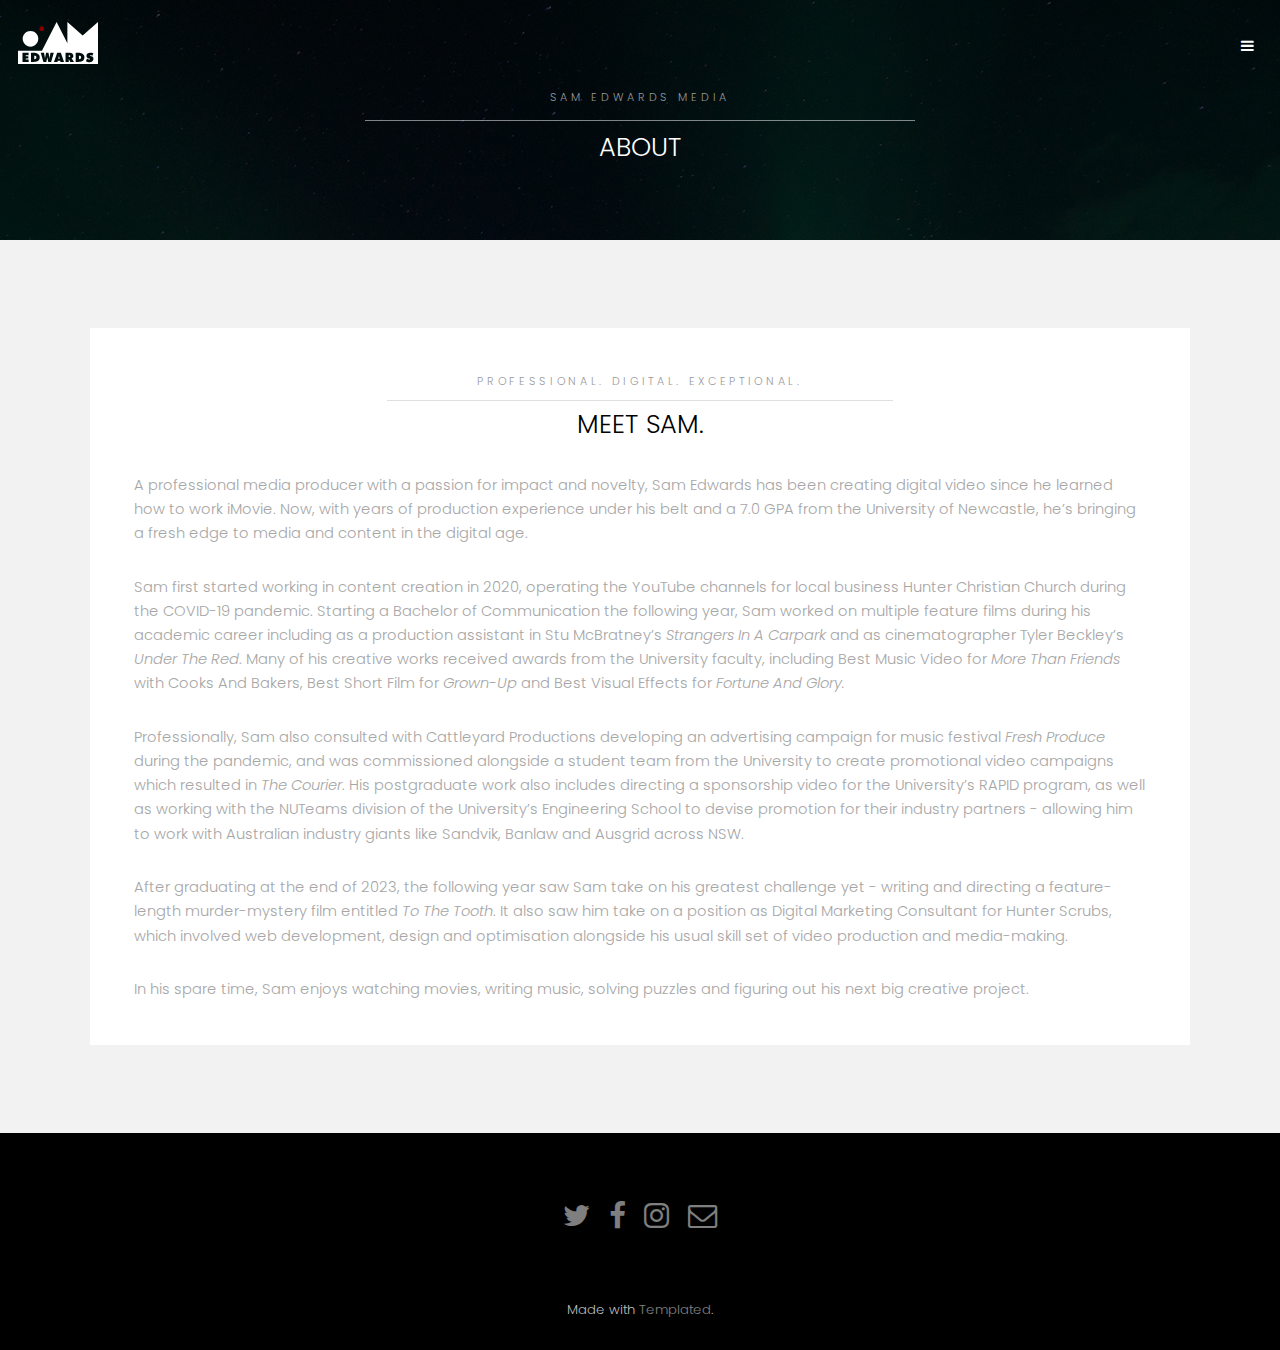
<file: about.html>
<!DOCTYPE HTML>
<!--
	Hielo by TEMPLATED
	templated.co @templatedco
	Released for free under the Creative Commons Attribution 3.0 license (templated.co/license)
-->
<html><head><title>About | Sam Edwards Media</title><meta charset="utf-8"><meta name="robots" content="index, follow, max-image-preview:large, max-snippet:-1, max-video-preview:-1"><meta name="viewport" content="width=device-width, initial-scale=1">
<link rel="stylesheet" href="assets/css/main.css"></head><body>

		<!-- Header -->
				<header id="header" class="alt"><div class="logo"><img href="index.html" src="images/Logo_White_v1.svg" style="width:80px"/></div>
				<a href="#menu"></a>
			</header><!-- Nav --><nav id="menu"><ul class="links"><li><a href="index.html">Home</a></li>
					<li><a href="about.html">Meet Sam</a></li>
					<li><a href="https://www.tothetoothfilm.com/">Feature Film</a></li>
					<li><a href="showreel.html">Showreel</a></li>
					<li><a href="portfolio.html">Portfolio</a></li>
					<li><a href="contact.html">Contact</a></li>
				</ul></nav><!-- One --><section id="One" class="wrapper style3"><div class="inner">
					<header class="align-center"><p>Sam Edwards Media</p>
						<h2>ABOUT</h2>
					</header></div>
			</section><!-- Two --><section id="two" class="wrapper style2"><div class="inner">
					<div class="box">
						<div class="content">
							<header class="align-center"><p>PROFESSIONAL. DIGITAL. EXCEPTIONAL.</p>
								<h2>MEET SAM.</h2>
							</header><p>A professional media producer with a passion for impact and novelty, Sam Edwards has been creating digital video since he learned how to work iMovie. Now, with years of production experience under his belt and a 7.0 GPA from the University of Newcastle, he’s bringing a fresh edge to media and content in the digital age.
							<p>Sam first started working in content creation in 2020, operating the YouTube channels for local business Hunter Christian Church during the COVID-19 pandemic. Starting a Bachelor of Communication the following year, Sam worked on multiple feature films during his academic career including as a production assistant in Stu McBratney’s <i>Strangers In A Carpark</i> and as cinematographer Tyler Beckley’s <i>Under The Red</i>. Many of his creative works received awards from the University faculty, including Best Music Video for <i>More Than Friends</i> with Cooks And Bakers, Best Short Film for <i>Grown-Up</i> and Best Visual Effects for <i>Fortune And Glory.</i>

							<p>Professionally, Sam also consulted with Cattleyard Productions developing an advertising campaign for music festival <i>Fresh Produce</i> during the pandemic, and was commissioned alongside a student team from the University to create promotional video campaigns which resulted in <i>The Courier</i>. His postgraduate work also includes directing a sponsorship video for the University’s RAPID program, as well as working with the NUTeams division of the University’s Engineering School to devise promotion for their industry partners - allowing him to work with Australian industry giants like Sandvik, Banlaw and Ausgrid across NSW.
							<p>After graduating at the end of 2023, the following year saw Sam take on his greatest challenge yet - writing and directing a feature-length murder-mystery film entitled <i>To The Tooth</i>. It also saw him take on a position as Digital Marketing Consultant for Hunter Scrubs, which involved web development, design and optimisation alongside his usual skill set of video production and media-making.
							<p>In his spare time, Sam enjoys watching movies, writing music, solving puzzles and figuring out his next big creative project.
					</div>
				</div>
			</section><!-- Footer --><footer id="footer"><div class="container">
					<ul class="icons"><li><a href="#" class="icon fa-twitter"><span class="label">Twitter</span></a></li>
						<li><a href="#" class="icon fa-facebook"><span class="label">Facebook</span></a></li>
						<li><a href="#" class="icon fa-instagram"><span class="label">Instagram</span></a></li>
						<li><a href="#" class="icon fa-envelope-o"><span class="label">Email</span></a></li>
					</ul></div>
			</footer><div class="copyright">
			Made with <a href="https://templated.co/">Templated</a>.
		</div>

		<!-- Scripts -->
			<script src="assets/js/jquery.min.js"></script><script src="assets/js/jquery.scrollex.min.js"></script><script src="assets/js/skel.min.js"></script><script src="assets/js/util.js"></script><script src="assets/js/main.js"></script></body></html>
</file>
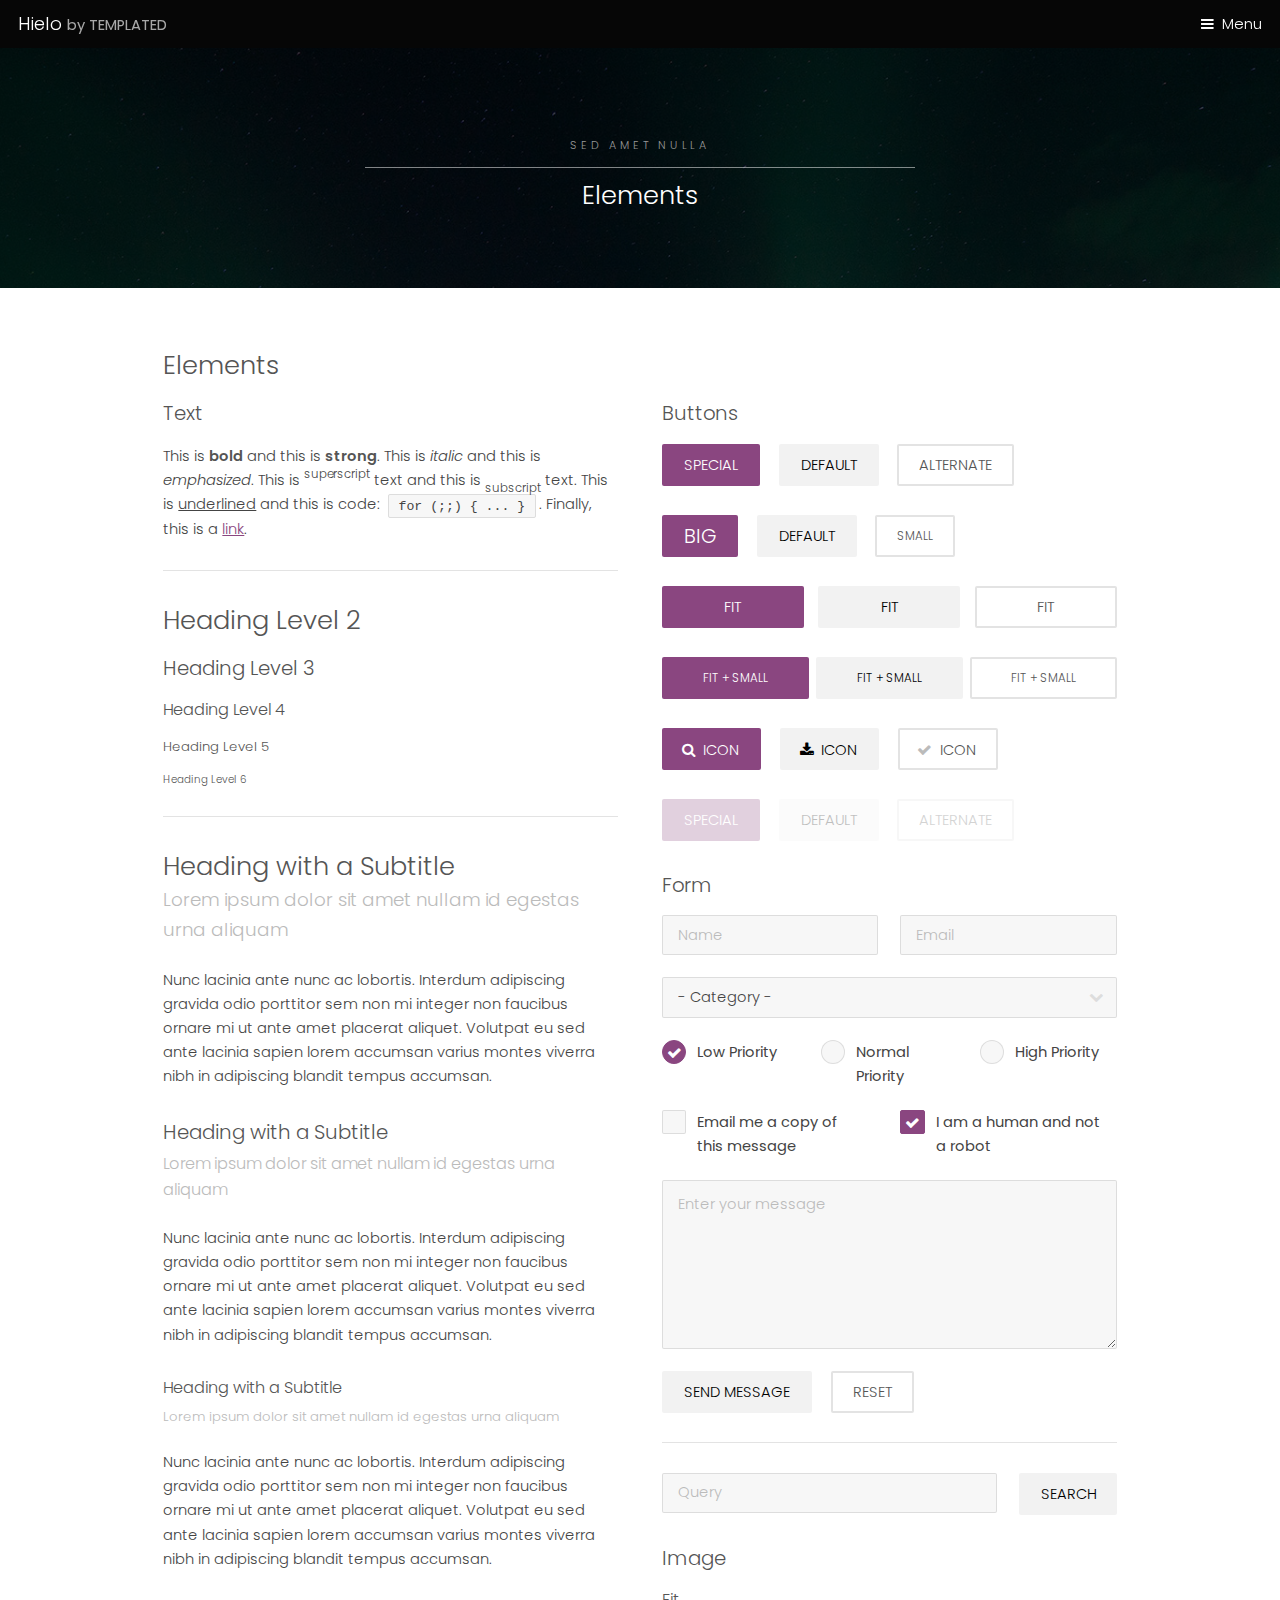
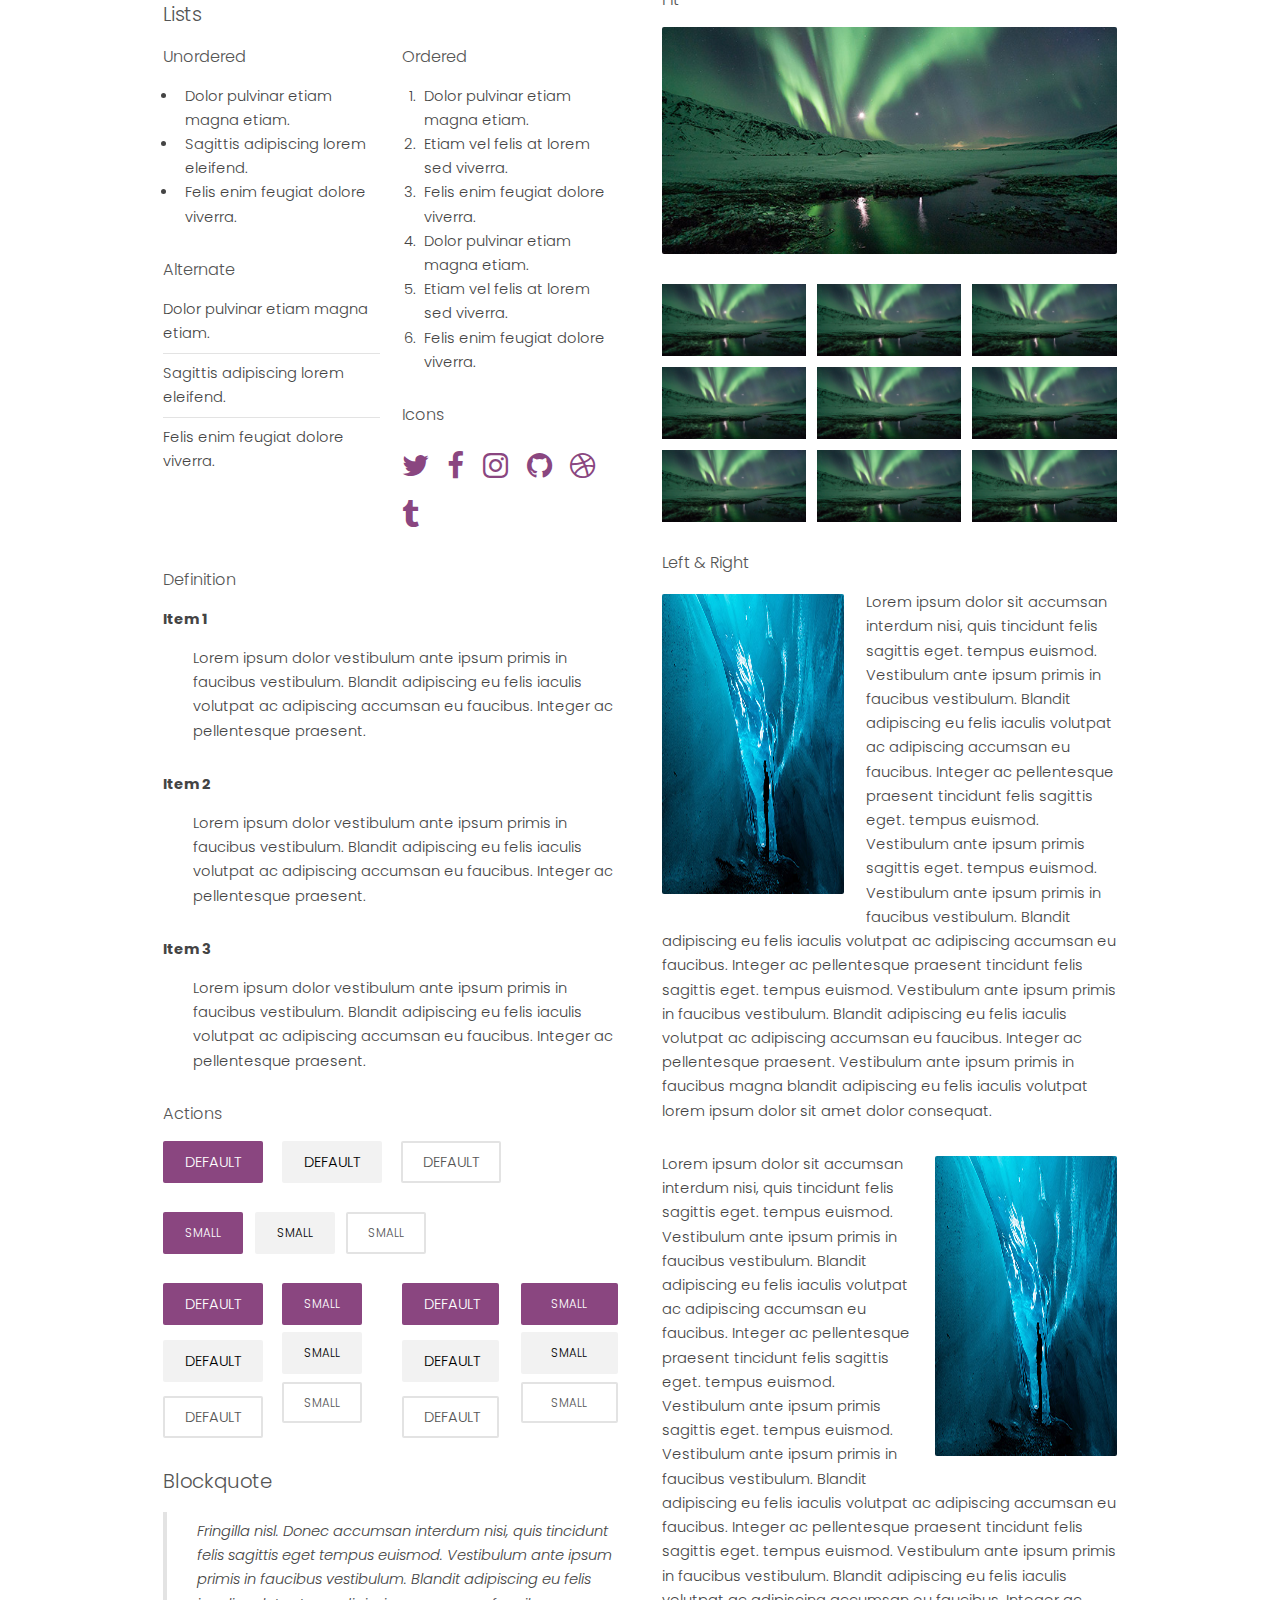
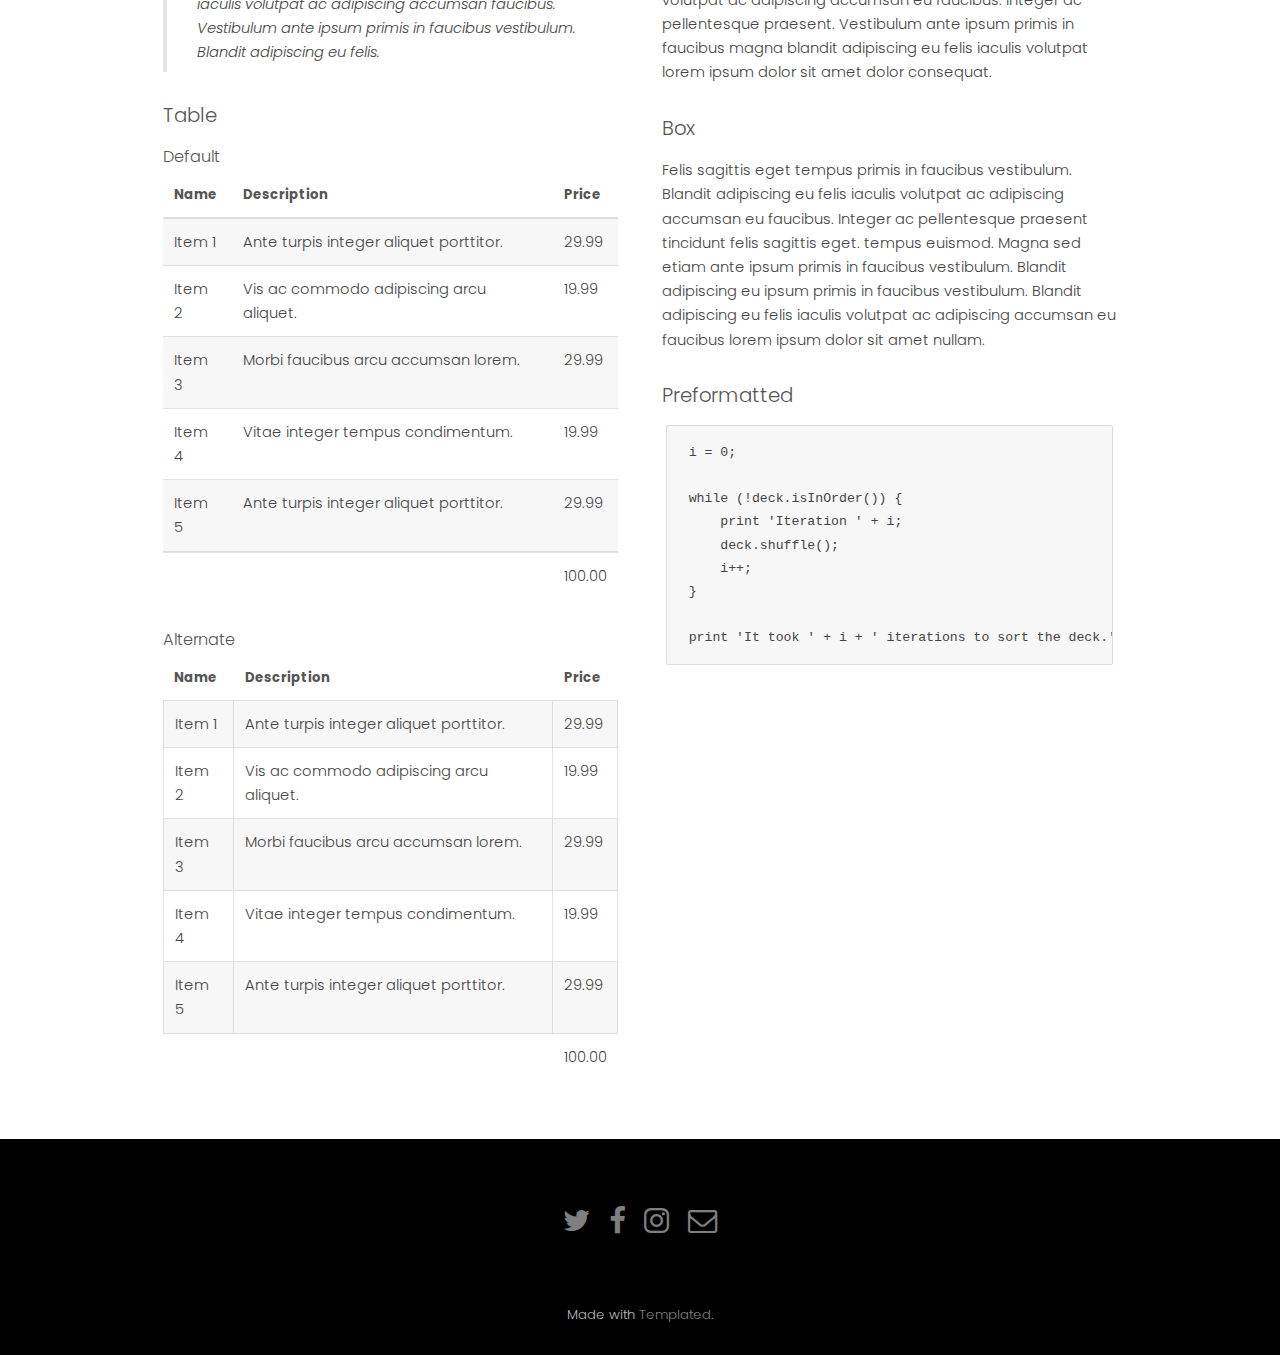
<file: elements.html>
<!DOCTYPE HTML>
<!--
	Hielo by TEMPLATED
	templated.co @templatedco
	Released for free under the Creative Commons Attribution 3.0 license (templated.co/license)
--><html><head><title>Hielo by TEMPLATED</title><meta charset="utf-8"><meta name="robots" content="index, follow, max-image-preview:large, max-snippet:-1, max-video-preview:-1"><meta name="viewport" content="width=device-width, initial-scale=1"><link rel="stylesheet" href="assets/css/main.css"></head><body class="subpage">

		<!-- Header -->
			<header id="header"><div class="logo"><a href="index.html">Hielo <span>by TEMPLATED</span></a></div>
				<a href="#menu">Menu</a>
			</header><!-- Nav --><nav id="menu"><ul class="links"><li><a href="index.html">Home</a></li>
					<li><a href="generic.html">Generic</a></li>
					<li><a href="elements.html">Elements</a></li>
				</ul></nav><!-- One --><section id="One" class="wrapper style3"><div class="inner">
					<header class="align-center"><p>Sed amet nulla</p>
						<h2>Elements</h2>
					</header></div>
			</section><!-- Main --><div id="main" class="container">

				<!-- Elements -->
					<h2 id="elements">Elements</h2>
					<div class="row 200%">
						<div class="6u 12u$(medium)">

							<!-- Text stuff -->
								<h3>Text</h3>
								<p>This is <b>bold</b> and this is <strong>strong</strong>. This is <i>italic</i> and this is <em>emphasized</em>.
								This is <sup>superscript</sup> text and this is <sub>subscript</sub> text.
								This is <u>underlined</u> and this is code: <code>for (;;) { ... }</code>.
								Finally, this is a <a href="#">link</a>.</p>
								<hr><h2>Heading Level 2</h2>
								<h3>Heading Level 3</h3>
								<h4>Heading Level 4</h4>
								<h5>Heading Level 5</h5>
								<h6>Heading Level 6</h6>
								<hr><header><h2>Heading with a Subtitle</h2>
									<p>Lorem ipsum dolor sit amet nullam id egestas urna aliquam</p>
								</header><p>Nunc lacinia ante nunc ac lobortis. Interdum adipiscing gravida odio porttitor sem non mi integer non faucibus ornare mi ut ante amet placerat aliquet. Volutpat eu sed ante lacinia sapien lorem accumsan varius montes viverra nibh in adipiscing blandit tempus accumsan.</p>
								<header><h3>Heading with a Subtitle</h3>
									<p>Lorem ipsum dolor sit amet nullam id egestas urna aliquam</p>
								</header><p>Nunc lacinia ante nunc ac lobortis. Interdum adipiscing gravida odio porttitor sem non mi integer non faucibus ornare mi ut ante amet placerat aliquet. Volutpat eu sed ante lacinia sapien lorem accumsan varius montes viverra nibh in adipiscing blandit tempus accumsan.</p>
								<header><h4>Heading with a Subtitle</h4>
									<p>Lorem ipsum dolor sit amet nullam id egestas urna aliquam</p>
								</header><p>Nunc lacinia ante nunc ac lobortis. Interdum adipiscing gravida odio porttitor sem non mi integer non faucibus ornare mi ut ante amet placerat aliquet. Volutpat eu sed ante lacinia sapien lorem accumsan varius montes viverra nibh in adipiscing blandit tempus accumsan.</p>

							<!-- Lists -->
								<h3>Lists</h3>
								<div class="row">
									<div class="6u 12u$(small)">

										<h4>Unordered</h4>
										<ul><li>Dolor pulvinar etiam magna etiam.</li>
											<li>Sagittis adipiscing lorem eleifend.</li>
											<li>Felis enim feugiat dolore viverra.</li>
										</ul><h4>Alternate</h4>
										<ul class="alt"><li>Dolor pulvinar etiam magna etiam.</li>
											<li>Sagittis adipiscing lorem eleifend.</li>
											<li>Felis enim feugiat dolore viverra.</li>
										</ul></div>
									<div class="6u$ 12u$(small)">

										<h4>Ordered</h4>
										<ol><li>Dolor pulvinar etiam magna etiam.</li>
											<li>Etiam vel felis at lorem sed viverra.</li>
											<li>Felis enim feugiat dolore viverra.</li>
											<li>Dolor pulvinar etiam magna etiam.</li>
											<li>Etiam vel felis at lorem sed viverra.</li>
											<li>Felis enim feugiat dolore viverra.</li>
										</ol><h4>Icons</h4>
										<ul class="icons"><li><a href="#" class="icon fa-twitter"><span class="label">Twitter</span></a></li>
											<li><a href="#" class="icon fa-facebook"><span class="label">Facebook</span></a></li>
											<li><a href="#" class="icon fa-instagram"><span class="label">Instagram</span></a></li>
											<li><a href="#" class="icon fa-github"><span class="label">Github</span></a></li>
											<li><a href="#" class="icon fa-dribbble"><span class="label">Dribbble</span></a></li>
											<li><a href="#" class="icon fa-tumblr"><span class="label">Tumblr</span></a></li>
										</ul></div>
								</div>
								<h4>Definition</h4>
								<dl><dt>Item 1</dt>
									<dd>
										<p>Lorem ipsum dolor vestibulum ante ipsum primis in faucibus vestibulum. Blandit adipiscing eu felis iaculis volutpat ac adipiscing accumsan eu faucibus. Integer ac pellentesque praesent.</p>
									</dd>
									<dt>Item 2</dt>
									<dd>
										<p>Lorem ipsum dolor vestibulum ante ipsum primis in faucibus vestibulum. Blandit adipiscing eu felis iaculis volutpat ac adipiscing accumsan eu faucibus. Integer ac pellentesque praesent.</p>
									</dd>
									<dt>Item 3</dt>
									<dd>
										<p>Lorem ipsum dolor vestibulum ante ipsum primis in faucibus vestibulum. Blandit adipiscing eu felis iaculis volutpat ac adipiscing accumsan eu faucibus. Integer ac pellentesque praesent.</p>
									</dd>
								</dl><h4>Actions</h4>
								<ul class="actions"><li><a href="#" class="button special">Default</a></li>
									<li><a href="#" class="button">Default</a></li>
									<li><a href="#" class="button alt">Default</a></li>
								</ul><ul class="actions small"><li><a href="#" class="button special small">Small</a></li>
									<li><a href="#" class="button small">Small</a></li>
									<li><a href="#" class="button alt small">Small</a></li>
								</ul><div class="row">
									<div class="3u 12u$(small)">
										<ul class="actions vertical"><li><a href="#" class="button special">Default</a></li>
											<li><a href="#" class="button">Default</a></li>
											<li><a href="#" class="button alt">Default</a></li>
										</ul></div>
									<div class="3u 12u$(small)">
										<ul class="actions vertical small"><li><a href="#" class="button special small">Small</a></li>
											<li><a href="#" class="button small">Small</a></li>
											<li><a href="#" class="button alt small">Small</a></li>
										</ul></div>
									<div class="3u 12u$(small)">
										<ul class="actions vertical"><li><a href="#" class="button special fit">Default</a></li>
											<li><a href="#" class="button fit">Default</a></li>
											<li><a href="#" class="button alt fit">Default</a></li>
										</ul></div>
									<div class="3u$ 12u$(small)">
										<ul class="actions vertical small"><li><a href="#" class="button special small fit">Small</a></li>
											<li><a href="#" class="button small fit">Small</a></li>
											<li><a href="#" class="button alt small fit">Small</a></li>
										</ul></div>
								</div>

							<!-- Blockquote -->
								<h3>Blockquote</h3>
								<blockquote>Fringilla nisl. Donec accumsan interdum nisi, quis tincidunt felis sagittis eget tempus euismod. Vestibulum ante ipsum primis in faucibus vestibulum. Blandit adipiscing eu felis iaculis volutpat ac adipiscing accumsan faucibus. Vestibulum ante ipsum primis in faucibus vestibulum. Blandit adipiscing eu felis.</blockquote>

							<!-- Table -->
								<h3>Table</h3>

								<h4>Default</h4>
								<div class="table-wrapper">
									<table><thead><tr><th>Name</th>
												<th>Description</th>
												<th>Price</th>
											</tr></thead><tbody><tr><td>Item 1</td>
												<td>Ante turpis integer aliquet porttitor.</td>
												<td>29.99</td>
											</tr><tr><td>Item 2</td>
												<td>Vis ac commodo adipiscing arcu aliquet.</td>
												<td>19.99</td>
											</tr><tr><td>Item 3</td>
												<td> Morbi faucibus arcu accumsan lorem.</td>
												<td>29.99</td>
											</tr><tr><td>Item 4</td>
												<td>Vitae integer tempus condimentum.</td>
												<td>19.99</td>
											</tr><tr><td>Item 5</td>
												<td>Ante turpis integer aliquet porttitor.</td>
												<td>29.99</td>
											</tr></tbody><tfoot><tr><td colspan="2"></td>
												<td>100.00</td>
											</tr></tfoot></table></div>

								<h4>Alternate</h4>
								<div class="table-wrapper">
									<table class="alt"><thead><tr><th>Name</th>
												<th>Description</th>
												<th>Price</th>
											</tr></thead><tbody><tr><td>Item 1</td>
												<td>Ante turpis integer aliquet porttitor.</td>
												<td>29.99</td>
											</tr><tr><td>Item 2</td>
												<td>Vis ac commodo adipiscing arcu aliquet.</td>
												<td>19.99</td>
											</tr><tr><td>Item 3</td>
												<td> Morbi faucibus arcu accumsan lorem.</td>
												<td>29.99</td>
											</tr><tr><td>Item 4</td>
												<td>Vitae integer tempus condimentum.</td>
												<td>19.99</td>
											</tr><tr><td>Item 5</td>
												<td>Ante turpis integer aliquet porttitor.</td>
												<td>29.99</td>
											</tr></tbody><tfoot><tr><td colspan="2"></td>
												<td>100.00</td>
											</tr></tfoot></table></div>

						</div>
						<div class="6u$ 12u$(medium)">

							<!-- Buttons -->
								<h3>Buttons</h3>
								<ul class="actions"><li><a href="#" class="button special">Special</a></li>
									<li><a href="#" class="button">Default</a></li>
									<li><a href="#" class="button alt">Alternate</a></li>
								</ul><ul class="actions"><li><a href="#" class="button special big">Big</a></li>
									<li><a href="#" class="button">Default</a></li>
									<li><a href="#" class="button alt small">Small</a></li>
								</ul><ul class="actions fit"><li><a href="#" class="button special fit">Fit</a></li>
									<li><a href="#" class="button fit">Fit</a></li>
									<li><a href="#" class="button alt fit">Fit</a></li>
								</ul><ul class="actions fit small"><li><a href="#" class="button special fit small">Fit + Small</a></li>
									<li><a href="#" class="button fit small">Fit + Small</a></li>
									<li><a href="#" class="button alt fit small">Fit + Small</a></li>
								</ul><ul class="actions"><li><a href="#" class="button special icon fa-search">Icon</a></li>
									<li><a href="#" class="button icon fa-download">Icon</a></li>
									<li><a href="#" class="button alt icon fa-check">Icon</a></li>
								</ul><ul class="actions"><li><span class="button special disabled">Special</span></li>
									<li><span class="button disabled">Default</span></li>
									<li><span class="button alt disabled">Alternate</span></li>
								</ul><!-- Form --><h3>Form</h3>

								<form method="post" action="#">
									<div class="row uniform">
										<div class="6u 12u$(xsmall)">
											<input type="text" name="name" id="name" value="" placeholder="Name"></div>
										<div class="6u$ 12u$(xsmall)">
											<input type="email" name="email" id="email" value="" placeholder="Email"></div>
										<!-- Break -->
										<div class="12u$">
											<div class="select-wrapper">
												<select name="category" id="category"><option value="">- Category -</option><option value="1">Manufacturing</option><option value="1">Shipping</option><option value="1">Administration</option><option value="1">Human Resources</option></select></div>
										</div>
										<!-- Break -->
										<div class="4u 12u$(small)">
											<input type="radio" id="priority-low" name="priority" checked><label for="priority-low">Low Priority</label>
										</div>
										<div class="4u 12u$(small)">
											<input type="radio" id="priority-normal" name="priority"><label for="priority-normal">Normal Priority</label>
										</div>
										<div class="4u$ 12u$(small)">
											<input type="radio" id="priority-high" name="priority"><label for="priority-high">High Priority</label>
										</div>
										<!-- Break -->
										<div class="6u 12u$(small)">
											<input type="checkbox" id="copy" name="copy"><label for="copy">Email me a copy of this message</label>
										</div>
										<div class="6u$ 12u$(small)">
											<input type="checkbox" id="human" name="human" checked><label for="human">I am a human and not a robot</label>
										</div>
										<!-- Break -->
										<div class="12u$">
											<textarea name="message" id="message" placeholder="Enter your message" rows="6"></textarea></div>
										<!-- Break -->
										<div class="12u$">
											<ul class="actions"><li><input type="submit" value="Send Message"></li>
												<li><input type="reset" value="Reset" class="alt"></li>
											</ul></div>
									</div>
								</form>

								<hr><form method="post" action="#">
									<div class="row uniform">
										<div class="9u 12u$(small)">
											<input type="text" name="query" id="query" value="" placeholder="Query"></div>
										<div class="3u$ 12u$(small)">
											<input type="submit" value="Search" class="fit"></div>
									</div>
								</form>

							<!-- Image -->
								<h3>Image</h3>

								<h4>Fit</h4>
								<span class="image fit"><img src="images/pic01.jpg" alt="" width="600" height="300"></span>
								<div class="box alt">
									<div class="row 50% uniform">
										<div class="4u"><span class="image fit"><img src="images/pic01.jpg" alt="" width="600" height="300"></span></div>
										<div class="4u"><span class="image fit"><img src="images/pic01.jpg" alt="" width="600" height="300"></span></div>
										<div class="4u$"><span class="image fit"><img src="images/pic01.jpg" alt="" width="600" height="300"></span></div>
										<!-- Break -->
										<div class="4u"><span class="image fit"><img src="images/pic01.jpg" alt="" width="600" height="300"></span></div>
										<div class="4u"><span class="image fit"><img src="images/pic01.jpg" alt="" width="600" height="300"></span></div>
										<div class="4u$"><span class="image fit"><img src="images/pic01.jpg" alt="" width="600" height="300"></span></div>
										<!-- Break -->
										<div class="4u"><span class="image fit"><img src="images/pic01.jpg" alt="" width="600" height="300"></span></div>
										<div class="4u"><span class="image fit"><img src="images/pic01.jpg" alt="" width="600" height="300"></span></div>
										<div class="4u$"><span class="image fit"><img src="images/pic01.jpg" alt="" width="600" height="300"></span></div>
									</div>
								</div>

								<h4>Left &amp; Right</h4>
								<p><span class="image left"><img src="images/pic02.jpg" alt="" width="600" height="300"></span>Lorem ipsum dolor sit accumsan interdum nisi, quis tincidunt felis sagittis eget. tempus euismod. Vestibulum ante ipsum primis in faucibus vestibulum. Blandit adipiscing eu felis iaculis volutpat ac adipiscing accumsan eu faucibus. Integer ac pellentesque praesent tincidunt felis sagittis eget. tempus euismod. Vestibulum ante ipsum primis sagittis eget. tempus euismod. Vestibulum ante ipsum primis in faucibus vestibulum. Blandit adipiscing eu felis iaculis volutpat ac adipiscing accumsan eu faucibus. Integer ac pellentesque praesent tincidunt felis sagittis eget. tempus euismod. Vestibulum ante ipsum primis in faucibus vestibulum. Blandit adipiscing eu felis iaculis volutpat ac adipiscing accumsan eu faucibus. Integer ac pellentesque praesent. Vestibulum ante ipsum primis in faucibus magna blandit adipiscing eu felis iaculis volutpat lorem ipsum dolor sit amet dolor consequat.</p>
								<p><span class="image right"><img src="images/pic02.jpg" alt="" width="600" height="300"></span>Lorem ipsum dolor sit accumsan interdum nisi, quis tincidunt felis sagittis eget. tempus euismod. Vestibulum ante ipsum primis in faucibus vestibulum. Blandit adipiscing eu felis iaculis volutpat ac adipiscing accumsan eu faucibus. Integer ac pellentesque praesent tincidunt felis sagittis eget. tempus euismod. Vestibulum ante ipsum primis sagittis eget. tempus euismod. Vestibulum ante ipsum primis in faucibus vestibulum. Blandit adipiscing eu felis iaculis volutpat ac adipiscing accumsan eu faucibus. Integer ac pellentesque praesent tincidunt felis sagittis eget. tempus euismod. Vestibulum ante ipsum primis in faucibus vestibulum. Blandit adipiscing eu felis iaculis volutpat ac adipiscing accumsan eu faucibus. Integer ac pellentesque praesent. Vestibulum ante ipsum primis in faucibus magna blandit adipiscing eu felis iaculis volutpat lorem ipsum dolor sit amet dolor consequat.</p>

							<!-- Box -->
								<h3>Box</h3>
								<div class="box">
									<p>Felis sagittis eget tempus primis in faucibus vestibulum. Blandit adipiscing eu felis iaculis volutpat ac adipiscing accumsan eu faucibus. Integer ac pellentesque praesent tincidunt felis sagittis eget. tempus euismod. Magna sed etiam ante ipsum primis in faucibus vestibulum. Blandit adipiscing eu ipsum primis in faucibus vestibulum. Blandit adipiscing eu felis iaculis volutpat ac adipiscing accumsan eu faucibus lorem ipsum dolor sit amet nullam.</p>
								</div>

							<!-- Preformatted Code -->
								<h3>Preformatted</h3>
								<pre><code>i = 0;

while (!deck.isInOrder()) {
    print 'Iteration ' + i;
    deck.shuffle();
    i++;
}

print 'It took ' + i + ' iterations to sort the deck.';
</code></pre>

						</div>
					</div>

			</div>

		<!-- Footer -->
			<footer id="footer"><div class="container">
					<ul class="icons"><li><a href="#" class="icon fa-twitter"><span class="label">Twitter</span></a></li>
						<li><a href="#" class="icon fa-facebook"><span class="label">Facebook</span></a></li>
						<li><a href="#" class="icon fa-instagram"><span class="label">Instagram</span></a></li>
						<li><a href="#" class="icon fa-envelope-o"><span class="label">Email</span></a></li>
					</ul></div>
			</footer><div class="copyright">
			Made with <a href="https://templated.co/">Templated</a>.
		</div>

		<!-- Scripts -->
			<script src="assets/js/jquery.min.js"></script><script src="assets/js/jquery.scrollex.min.js"></script><script src="assets/js/skel.min.js"></script><script src="assets/js/util.js"></script><script src="assets/js/main.js"></script></body></html>
</file>
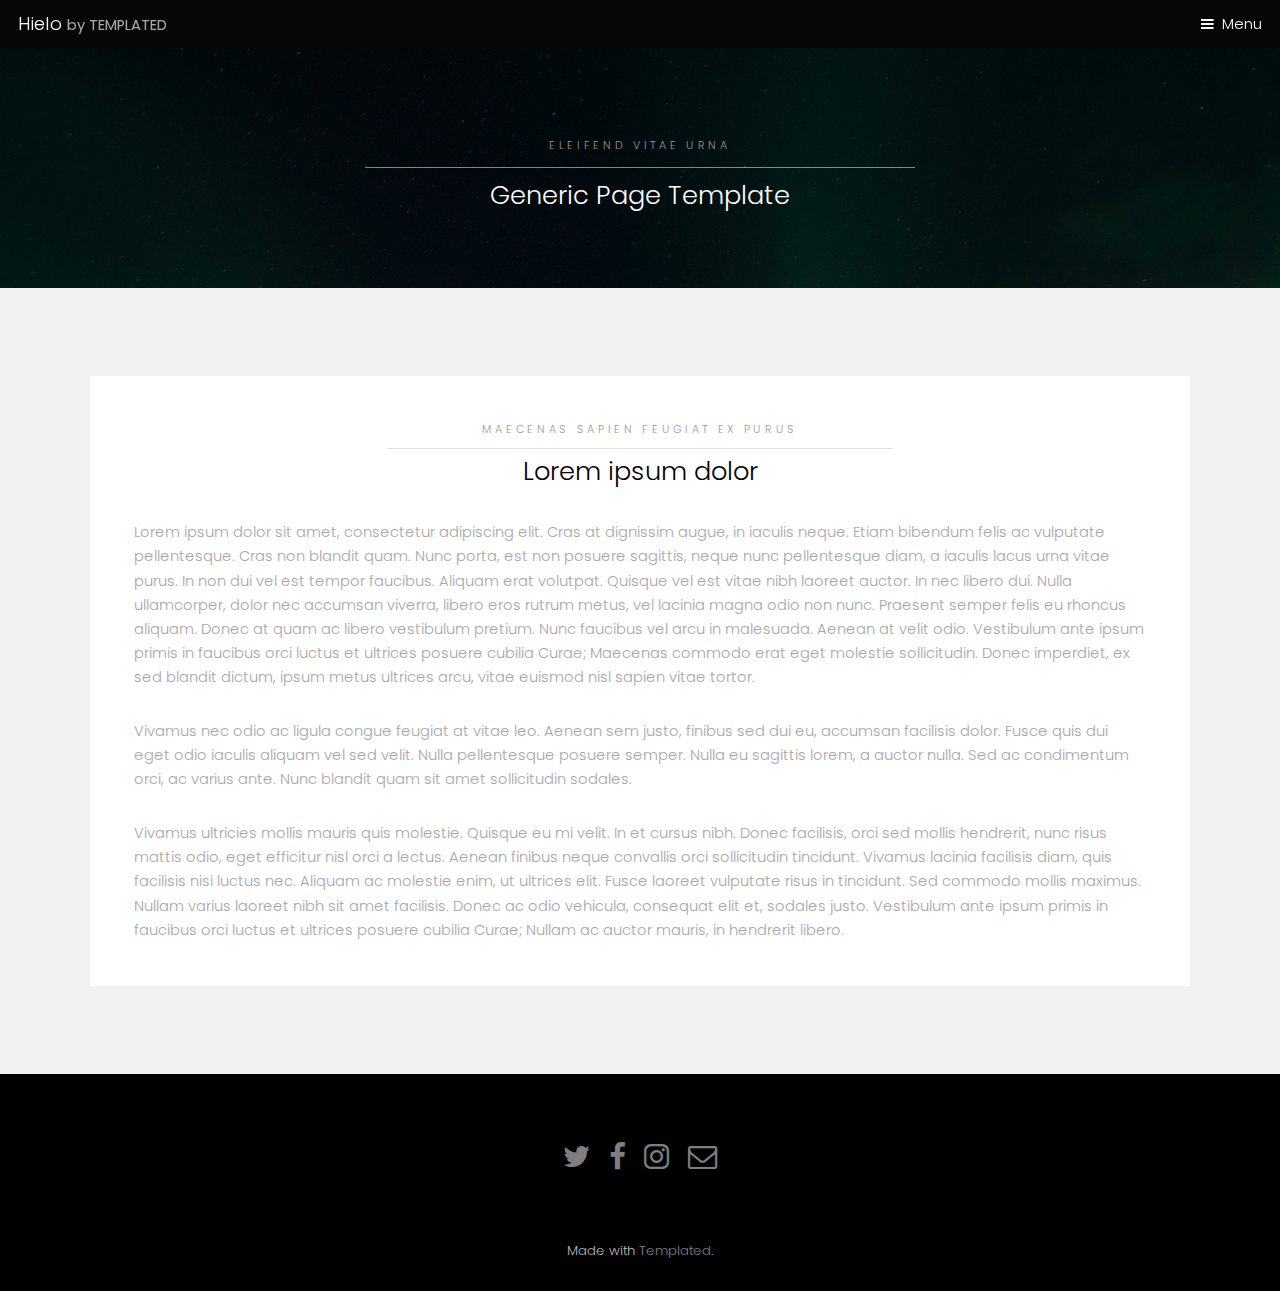
<file: generic.html>
<!DOCTYPE HTML>
<!--
	Hielo by TEMPLATED
	templated.co @templatedco
	Released for free under the Creative Commons Attribution 3.0 license (templated.co/license)
--><html><head><title>Hielo by TEMPLATED</title><meta charset="utf-8"><meta name="robots" content="index, follow, max-image-preview:large, max-snippet:-1, max-video-preview:-1"><meta name="viewport" content="width=device-width, initial-scale=1"><link rel="stylesheet" href="assets/css/main.css"></head><body class="subpage">

		<!-- Header -->
			<header id="header"><div class="logo"><a href="index.html">Hielo <span>by TEMPLATED</span></a></div>
				<a href="#menu">Menu</a>
			</header><!-- Nav --><nav id="menu"><ul class="links"><li><a href="index.html">Home</a></li>
					<li><a href="generic.html">Generic</a></li>
					<li><a href="elements.html">Elements</a></li>
				</ul></nav><!-- One --><section id="One" class="wrapper style3"><div class="inner">
					<header class="align-center"><p>Eleifend vitae urna</p>
						<h2>Generic Page Template</h2>
					</header></div>
			</section><!-- Two --><section id="two" class="wrapper style2"><div class="inner">
					<div class="box">
						<div class="content">
							<header class="align-center"><p>maecenas sapien feugiat ex purus</p>
								<h2>Lorem ipsum dolor</h2>
							</header><p>Lorem ipsum dolor sit amet, consectetur adipiscing elit. Cras at dignissim augue, in iaculis neque. Etiam bibendum felis ac vulputate pellentesque. Cras non blandit quam. Nunc porta, est non posuere sagittis, neque nunc pellentesque diam, a iaculis lacus urna vitae purus. In non dui vel est tempor faucibus. Aliquam erat volutpat. Quisque vel est vitae nibh laoreet auctor. In nec libero dui. Nulla ullamcorper, dolor nec accumsan viverra, libero eros rutrum metus, vel lacinia magna odio non nunc. Praesent semper felis eu rhoncus aliquam. Donec at quam ac libero vestibulum pretium. Nunc faucibus vel arcu in malesuada. Aenean at velit odio. Vestibulum ante ipsum primis in faucibus orci luctus et ultrices posuere cubilia Curae; Maecenas commodo erat eget molestie sollicitudin. Donec imperdiet, ex sed blandit dictum, ipsum metus ultrices arcu, vitae euismod nisl sapien vitae tortor.</p>

							<p>Vivamus nec odio ac ligula congue feugiat at vitae leo. Aenean sem justo, finibus sed dui eu, accumsan facilisis dolor. Fusce quis dui eget odio iaculis aliquam vel sed velit. Nulla pellentesque posuere semper. Nulla eu sagittis lorem, a auctor nulla. Sed ac condimentum orci, ac varius ante. Nunc blandit quam sit amet sollicitudin sodales.</p>

							<p>Vivamus ultricies mollis mauris quis molestie. Quisque eu mi velit. In et cursus nibh. Donec facilisis, orci sed mollis hendrerit, nunc risus mattis odio, eget efficitur nisl orci a lectus. Aenean finibus neque convallis orci sollicitudin tincidunt. Vivamus lacinia facilisis diam, quis facilisis nisi luctus nec. Aliquam ac molestie enim, ut ultrices elit. Fusce laoreet vulputate risus in tincidunt. Sed commodo mollis maximus. Nullam varius laoreet nibh sit amet facilisis. Donec ac odio vehicula, consequat elit et, sodales justo. Vestibulum ante ipsum primis in faucibus orci luctus et ultrices posuere cubilia Curae; Nullam ac auctor mauris, in hendrerit libero. </p>
						</div>
					</div>
				</div>
			</section><!-- Footer --><footer id="footer"><div class="container">
					<ul class="icons"><li><a href="#" class="icon fa-twitter"><span class="label">Twitter</span></a></li>
						<li><a href="#" class="icon fa-facebook"><span class="label">Facebook</span></a></li>
						<li><a href="#" class="icon fa-instagram"><span class="label">Instagram</span></a></li>
						<li><a href="#" class="icon fa-envelope-o"><span class="label">Email</span></a></li>
					</ul></div>
			</footer><div class="copyright">
			Made with <a href="https://templated.co/">Templated</a>.
		</div>

		<!-- Scripts -->
			<script src="assets/js/jquery.min.js"></script><script src="assets/js/jquery.scrollex.min.js"></script><script src="assets/js/skel.min.js"></script><script src="assets/js/util.js"></script><script src="assets/js/main.js"></script></body></html>
</file>
<file: assets/css/main.css>
@charset "UTF-8";
@import url(font-awesome.min.css);
@import url("https://fonts.googleapis.com/css?family=Poppins:300,400,500,600,700");

/*
	Hielo by TEMPLATED
	templated.co @templatedco
	Released for free under the Creative Commons Attribution 3.0 license (templated.co/license)
*/

/* Reset */

	html, body, div, span, applet, object, iframe, h1, h2, h3, h4, h5, h6, p, blockquote, pre, a, abbr, acronym, address, big, cite, code, del, dfn, em, img, ins, kbd, q, s, samp, small, strike, strong, sub, sup, tt, var, b, u, i, center, dl, dt, dd, ol, ul, li, fieldset, form, label, legend, table, caption, tbody, tfoot, thead, tr, th, td, article, aside, canvas, details, embed, figure, figcaption, footer, header, hgroup, menu, nav, output, ruby, section, summary, time, mark, audio, video {
		margin: 0;
		padding: 0;
		border: 0;
		font-size: 100%;
		font: inherit;
		vertical-align: baseline;
	}
.image.fit img {
	width: 100%;
	height: auto;
}
	article, aside, details, figcaption, figure, footer, header, hgroup, menu, nav, section {
		display: block;
	}

	body {
		line-height: 1;
	}

	ol, ul {
		list-style: none;
	}

	blockquote, q {
		quotes: none;
	}

	blockquote:before, blockquote:after, q:before, q:after {
		content: '';
		content: none;
	}

	table {
		border-collapse: collapse;
		border-spacing: 0;
	}

	body {
		-webkit-text-size-adjust: none;
	}

/* Box Model */

	*, *:before, *:after {
		-moz-box-sizing: border-box;
		-webkit-box-sizing: border-box;
		box-sizing: border-box;
	}

/* Containers */

	.container {
		margin-left: auto;
		margin-right: auto;
	}

	.container.\31 25\25 {
		width: 100%;
		max-width: 100rem;
		min-width: 80rem;
	}

	.container.\37 5\25 {
		width: 60rem;
	}

	.container.\35 0\25 {
		width: 40rem;
	}

	.container.\32 5\25 {
		width: 20rem;
	}

	.container {
		width: 80rem;
	}

	@media screen and (max-width: 1680px) {

		.container.\31 25\25 {
			width: 100%;
			max-width: 100rem;
			min-width: 80rem;
		}

		.container.\37 5\25 {
			width: 60rem;
		}

		.container.\35 0\25 {
			width: 40rem;
		}

		.container.\32 5\25 {
			width: 20rem;
		}

		.container {
			width: 80rem;
		}

	}

	@media screen and (max-width: 1280px) {

		.container.\31 25\25 {
			width: 100%;
			max-width: 81.25rem;
			min-width: 65rem;
		}

		.container.\37 5\25 {
			width: 48.75rem;
		}

		.container.\35 0\25 {
			width: 32.5rem;
		}

		.container.\32 5\25 {
			width: 16.25rem;
		}

		.container {
			width: 65rem;
		}

	}

	@media screen and (max-width: 980px) {

		.container.\31 25\25 {
			width: 100%;
			max-width: 112.5%;
			min-width: 90%;
		}

		.container.\37 5\25 {
			width: 67.5%;
		}

		.container.\35 0\25 {
			width: 45%;
		}

		.container.\32 5\25 {
			width: 22.5%;
		}

		.container {
			width: 90%;
		}

	}

	@media screen and (max-width: 736px) {

		.container.\31 25\25 {
			width: 100%;
			max-width: 112.5%;
			min-width: 90%;
		}

		.container.\37 5\25 {
			width: 67.5%;
		}

		.container.\35 0\25 {
			width: 45%;
		}

		.container.\32 5\25 {
			width: 22.5%;
		}

		.container {
			width: 90% !important;
		}

	}

	@media screen and (max-width: 480px) {

		.container.\31 25\25 {
			width: 100%;
			max-width: 112.5%;
			min-width: 90%;
		}

		.container.\37 5\25 {
			width: 67.5%;
		}

		.container.\35 0\25 {
			width: 45%;
		}

		.container.\32 5\25 {
			width: 22.5%;
		}

		.container {
			width: 90% !important;
		}

	}

/* Grid */

	.row {
		border-bottom: solid 1px transparent;
		-moz-box-sizing: border-box;
		-webkit-box-sizing: border-box;
		box-sizing: border-box;
	}

	.row > * {
		float: left;
		-moz-box-sizing: border-box;
		-webkit-box-sizing: border-box;
		box-sizing: border-box;
	}

	.row:after, .row:before {
		content: '';
		display: block;
		clear: both;
		height: 0;
	}

	.row.uniform > * > :first-child {
		margin-top: 0;
	}

	.row.uniform > * > :last-child {
		margin-bottom: 0;
	}

	.row.\30 \25 > * {
		padding: 0 0 0 0rem;
	}

	.row.\30 \25 {
		margin: 0 0 -1px 0rem;
	}

	.row.uniform.\30 \25 > * {
		padding: 0rem 0 0 0rem;
	}

	.row.uniform.\30 \25 {
		margin: 0rem 0 -1px 0rem;
	}

	.row > * {
		padding: 0 0 0 2rem;
	}

	.row {
		margin: 0 0 -1px -2rem;
	}

	.row.uniform > * {
		padding: 2rem 0 0 2rem;
	}

	.row.uniform {
		margin: -2rem 0 -1px -2rem;
	}

	.row.\32 00\25 > * {
		padding: 0 0 0 4rem;
	}

	.row.\32 00\25 {
		margin: 0 0 -1px -4rem;
	}

	.row.uniform.\32 00\25 > * {
		padding: 4rem 0 0 4rem;
	}

	.row.uniform.\32 00\25 {
		margin: -4rem 0 -1px -4rem;
	}

	.row.\31 50\25 > * {
		padding: 0 0 0 3rem;
	}

	.row.\31 50\25 {
		margin: 0 0 -1px -3rem;
	}

	.row.uniform.\31 50\25 > * {
		padding: 3rem 0 0 3rem;
	}

	.row.uniform.\31 50\25 {
		margin: -3rem 0 -1px -3rem;
	}

	.row.\35 0\25 > * {
		padding: 0 0 0 1rem;
	}

	.row.\35 0\25 {
		margin: 0 0 -1px -1rem;
	}

	.row.uniform.\35 0\25 > * {
		padding: 1rem 0 0 1rem;
	}

	.row.uniform.\35 0\25 {
		margin: -1rem 0 -1px -1rem;
	}

	.row.\32 5\25 > * {
		padding: 0 0 0 0.5rem;
	}

	.row.\32 5\25 {
		margin: 0 0 -1px -0.5rem;
	}

	.row.uniform.\32 5\25 > * {
		padding: 0.5rem 0 0 0.5rem;
	}

	.row.uniform.\32 5\25 {
		margin: -0.5rem 0 -1px -0.5rem;
	}

	.\31 2u, .\31 2u\24 {
		width: 100%;
		clear: none;
		margin-left: 0;
	}

	.\31 1u, .\31 1u\24 {
		width: 91.6666666667%;
		clear: none;
		margin-left: 0;
	}

	.\31 0u, .\31 0u\24 {
		width: 83.3333333333%;
		clear: none;
		margin-left: 0;
	}

	.\39 u, .\39 u\24 {
		width: 75%;
		clear: none;
		margin-left: 0;
	}

	.\38 u, .\38 u\24 {
		width: 66.6666666667%;
		clear: none;
		margin-left: 0;
	}

	.\37 u, .\37 u\24 {
		width: 58.3333333333%;
		clear: none;
		margin-left: 0;
	}

	.\36 u, .\36 u\24 {
		width: 50%;
		clear: none;
		margin-left: 0;
	}

	.\35 u, .\35 u\24 {
		width: 41.6666666667%;
		clear: none;
		margin-left: 0;
	}

	.\34 u, .\34 u\24 {
		width: 33.3333333333%;
		clear: none;
		margin-left: 0;
	}

	.\33 u, .\33 u\24 {
		width: 25%;
		clear: none;
		margin-left: 0;
	}

	.\32 u, .\32 u\24 {
		width: 16.6666666667%;
		clear: none;
		margin-left: 0;
	}

	.\31 u, .\31 u\24 {
		width: 8.3333333333%;
		clear: none;
		margin-left: 0;
	}

	.\31 2u\24 + *,
	.\31 1u\24 + *,
	.\31 0u\24 + *,
	.\39 u\24 + *,
	.\38 u\24 + *,
	.\37 u\24 + *,
	.\36 u\24 + *,
	.\35 u\24 + *,
	.\34 u\24 + *,
	.\33 u\24 + *,
	.\32 u\24 + *,
	.\31 u\24 + * {
		clear: left;
	}

	.\-11u {
		margin-left: 91.66667%;
	}

	.\-10u {
		margin-left: 83.33333%;
	}

	.\-9u {
		margin-left: 75%;
	}

	.\-8u {
		margin-left: 66.66667%;
	}

	.\-7u {
		margin-left: 58.33333%;
	}

	.\-6u {
		margin-left: 50%;
	}

	.\-5u {
		margin-left: 41.66667%;
	}

	.\-4u {
		margin-left: 33.33333%;
	}

	.\-3u {
		margin-left: 25%;
	}

	.\-2u {
		margin-left: 16.66667%;
	}

	.\-1u {
		margin-left: 8.33333%;
	}

	@media screen and (max-width: 1680px) {

		.row > * {
			padding: 0 0 0 2rem;
		}

		.row {
			margin: 0 0 -1px -2rem;
		}

		.row.uniform > * {
			padding: 2rem 0 0 2rem;
		}

		.row.uniform {
			margin: -2rem 0 -1px -2rem;
		}

		.row.\32 00\25 > * {
			padding: 0 0 0 4rem;
		}

		.row.\32 00\25 {
			margin: 0 0 -1px -4rem;
		}

		.row.uniform.\32 00\25 > * {
			padding: 4rem 0 0 4rem;
		}

		.row.uniform.\32 00\25 {
			margin: -4rem 0 -1px -4rem;
		}

		.row.\31 50\25 > * {
			padding: 0 0 0 3rem;
		}

		.row.\31 50\25 {
			margin: 0 0 -1px -3rem;
		}

		.row.uniform.\31 50\25 > * {
			padding: 3rem 0 0 3rem;
		}

		.row.uniform.\31 50\25 {
			margin: -3rem 0 -1px -3rem;
		}

		.row.\35 0\25 > * {
			padding: 0 0 0 1rem;
		}

		.row.\35 0\25 {
			margin: 0 0 -1px -1rem;
		}

		.row.uniform.\35 0\25 > * {
			padding: 1rem 0 0 1rem;
		}

		.row.uniform.\35 0\25 {
			margin: -1rem 0 -1px -1rem;
		}

		.row.\32 5\25 > * {
			padding: 0 0 0 0.5rem;
		}

		.row.\32 5\25 {
			margin: 0 0 -1px -0.5rem;
		}

		.row.uniform.\32 5\25 > * {
			padding: 0.5rem 0 0 0.5rem;
		}

		.row.uniform.\32 5\25 {
			margin: -0.5rem 0 -1px -0.5rem;
		}

		.\31 2u\28xlarge\29, .\31 2u\24\28xlarge\29 {
			width: 100%;
			clear: none;
			margin-left: 0;
		}

		.\31 1u\28xlarge\29, .\31 1u\24\28xlarge\29 {
			width: 91.6666666667%;
			clear: none;
			margin-left: 0;
		}

		.\31 0u\28xlarge\29, .\31 0u\24\28xlarge\29 {
			width: 83.3333333333%;
			clear: none;
			margin-left: 0;
		}

		.\39 u\28xlarge\29, .\39 u\24\28xlarge\29 {
			width: 75%;
			clear: none;
			margin-left: 0;
		}

		.\38 u\28xlarge\29, .\38 u\24\28xlarge\29 {
			width: 66.6666666667%;
			clear: none;
			margin-left: 0;
		}

		.\37 u\28xlarge\29, .\37 u\24\28xlarge\29 {
			width: 58.3333333333%;
			clear: none;
			margin-left: 0;
		}

		.\36 u\28xlarge\29, .\36 u\24\28xlarge\29 {
			width: 50%;
			clear: none;
			margin-left: 0;
		}

		.\35 u\28xlarge\29, .\35 u\24\28xlarge\29 {
			width: 41.6666666667%;
			clear: none;
			margin-left: 0;
		}

		.\34 u\28xlarge\29, .\34 u\24\28xlarge\29 {
			width: 33.3333333333%;
			clear: none;
			margin-left: 0;
		}

		.\33 u\28xlarge\29, .\33 u\24\28xlarge\29 {
			width: 25%;
			clear: none;
			margin-left: 0;
		}

		.\32 u\28xlarge\29, .\32 u\24\28xlarge\29 {
			width: 16.6666666667%;
			clear: none;
			margin-left: 0;
		}

		.\31 u\28xlarge\29, .\31 u\24\28xlarge\29 {
			width: 8.3333333333%;
			clear: none;
			margin-left: 0;
		}

		.\31 2u\24\28xlarge\29 + *,
		.\31 1u\24\28xlarge\29 + *,
		.\31 0u\24\28xlarge\29 + *,
		.\39 u\24\28xlarge\29 + *,
		.\38 u\24\28xlarge\29 + *,
		.\37 u\24\28xlarge\29 + *,
		.\36 u\24\28xlarge\29 + *,
		.\35 u\24\28xlarge\29 + *,
		.\34 u\24\28xlarge\29 + *,
		.\33 u\24\28xlarge\29 + *,
		.\32 u\24\28xlarge\29 + *,
		.\31 u\24\28xlarge\29 + * {
			clear: left;
		}

		.\-11u\28xlarge\29 {
			margin-left: 91.66667%;
		}

		.\-10u\28xlarge\29 {
			margin-left: 83.33333%;
		}

		.\-9u\28xlarge\29 {
			margin-left: 75%;
		}

		.\-8u\28xlarge\29 {
			margin-left: 66.66667%;
		}

		.\-7u\28xlarge\29 {
			margin-left: 58.33333%;
		}

		.\-6u\28xlarge\29 {
			margin-left: 50%;
		}

		.\-5u\28xlarge\29 {
			margin-left: 41.66667%;
		}

		.\-4u\28xlarge\29 {
			margin-left: 33.33333%;
		}

		.\-3u\28xlarge\29 {
			margin-left: 25%;
		}

		.\-2u\28xlarge\29 {
			margin-left: 16.66667%;
		}

		.\-1u\28xlarge\29 {
			margin-left: 8.33333%;
		}

	}

	@media screen and (max-width: 1280px) {

		.row > * {
			padding: 0 0 0 1.5rem;
		}

		.row {
			margin: 0 0 -1px -1.5rem;
		}

		.row.uniform > * {
			padding: 1.5rem 0 0 1.5rem;
		}

		.row.uniform {
			margin: -1.5rem 0 -1px -1.5rem;
		}

		.row.\32 00\25 > * {
			padding: 0 0 0 3rem;
		}

		.row.\32 00\25 {
			margin: 0 0 -1px -3rem;
		}

		.row.uniform.\32 00\25 > * {
			padding: 3rem 0 0 3rem;
		}

		.row.uniform.\32 00\25 {
			margin: -3rem 0 -1px -3rem;
		}

		.row.\31 50\25 > * {
			padding: 0 0 0 2.25rem;
		}

		.row.\31 50\25 {
			margin: 0 0 -1px -2.25rem;
		}

		.row.uniform.\31 50\25 > * {
			padding: 2.25rem 0 0 2.25rem;
		}

		.row.uniform.\31 50\25 {
			margin: -2.25rem 0 -1px -2.25rem;
		}

		.row.\35 0\25 > * {
			padding: 0 0 0 0.75rem;
		}

		.row.\35 0\25 {
			margin: 0 0 -1px -0.75rem;
		}

		.row.uniform.\35 0\25 > * {
			padding: 0.75rem 0 0 0.75rem;
		}

		.row.uniform.\35 0\25 {
			margin: -0.75rem 0 -1px -0.75rem;
		}

		.row.\32 5\25 > * {
			padding: 0 0 0 0.375rem;
		}

		.row.\32 5\25 {
			margin: 0 0 -1px -0.375rem;
		}

		.row.uniform.\32 5\25 > * {
			padding: 0.375rem 0 0 0.375rem;
		}

		.row.uniform.\32 5\25 {
			margin: -0.375rem 0 -1px -0.375rem;
		}

		.\31 2u\28large\29, .\31 2u\24\28large\29 {
			width: 100%;
			clear: none;
			margin-left: 0;
		}

		.\31 1u\28large\29, .\31 1u\24\28large\29 {
			width: 91.6666666667%;
			clear: none;
			margin-left: 0;
		}

		.\31 0u\28large\29, .\31 0u\24\28large\29 {
			width: 83.3333333333%;
			clear: none;
			margin-left: 0;
		}

		.\39 u\28large\29, .\39 u\24\28large\29 {
			width: 75%;
			clear: none;
			margin-left: 0;
		}

		.\38 u\28large\29, .\38 u\24\28large\29 {
			width: 66.6666666667%;
			clear: none;
			margin-left: 0;
		}

		.\37 u\28large\29, .\37 u\24\28large\29 {
			width: 58.3333333333%;
			clear: none;
			margin-left: 0;
		}

		.\36 u\28large\29, .\36 u\24\28large\29 {
			width: 50%;
			clear: none;
			margin-left: 0;
		}

		.\35 u\28large\29, .\35 u\24\28large\29 {
			width: 41.6666666667%;
			clear: none;
			margin-left: 0;
		}

		.\34 u\28large\29, .\34 u\24\28large\29 {
			width: 33.3333333333%;
			clear: none;
			margin-left: 0;
		}

		.\33 u\28large\29, .\33 u\24\28large\29 {
			width: 25%;
			clear: none;
			margin-left: 0;
		}

		.\32 u\28large\29, .\32 u\24\28large\29 {
			width: 16.6666666667%;
			clear: none;
			margin-left: 0;
		}

		.\31 u\28large\29, .\31 u\24\28large\29 {
			width: 8.3333333333%;
			clear: none;
			margin-left: 0;
		}

		.\31 2u\24\28large\29 + *,
		.\31 1u\24\28large\29 + *,
		.\31 0u\24\28large\29 + *,
		.\39 u\24\28large\29 + *,
		.\38 u\24\28large\29 + *,
		.\37 u\24\28large\29 + *,
		.\36 u\24\28large\29 + *,
		.\35 u\24\28large\29 + *,
		.\34 u\24\28large\29 + *,
		.\33 u\24\28large\29 + *,
		.\32 u\24\28large\29 + *,
		.\31 u\24\28large\29 + * {
			clear: left;
		}

		.\-11u\28large\29 {
			margin-left: 91.66667%;
		}

		.\-10u\28large\29 {
			margin-left: 83.33333%;
		}

		.\-9u\28large\29 {
			margin-left: 75%;
		}

		.\-8u\28large\29 {
			margin-left: 66.66667%;
		}

		.\-7u\28large\29 {
			margin-left: 58.33333%;
		}

		.\-6u\28large\29 {
			margin-left: 50%;
		}

		.\-5u\28large\29 {
			margin-left: 41.66667%;
		}

		.\-4u\28large\29 {
			margin-left: 33.33333%;
		}

		.\-3u\28large\29 {
			margin-left: 25%;
		}

		.\-2u\28large\29 {
			margin-left: 16.66667%;
		}

		.\-1u\28large\29 {
			margin-left: 8.33333%;
		}

	}

	@media screen and (max-width: 980px) {

		.row > * {
			padding: 0 0 0 1.5rem;
		}

		.row {
			margin: 0 0 -1px -1.5rem;
		}

		.row.uniform > * {
			padding: 1.5rem 0 0 1.5rem;
		}

		.row.uniform {
			margin: -1.5rem 0 -1px -1.5rem;
		}

		.row.\32 00\25 > * {
			padding: 0 0 0 3rem;
		}

		.row.\32 00\25 {
			margin: 0 0 -1px -3rem;
		}

		.row.uniform.\32 00\25 > * {
			padding: 3rem 0 0 3rem;
		}

		.row.uniform.\32 00\25 {
			margin: -3rem 0 -1px -3rem;
		}

		.row.\31 50\25 > * {
			padding: 0 0 0 2.25rem;
		}

		.row.\31 50\25 {
			margin: 0 0 -1px -2.25rem;
		}

		.row.uniform.\31 50\25 > * {
			padding: 2.25rem 0 0 2.25rem;
		}

		.row.uniform.\31 50\25 {
			margin: -2.25rem 0 -1px -2.25rem;
		}

		.row.\35 0\25 > * {
			padding: 0 0 0 0.75rem;
		}

		.row.\35 0\25 {
			margin: 0 0 -1px -0.75rem;
		}

		.row.uniform.\35 0\25 > * {
			padding: 0.75rem 0 0 0.75rem;
		}

		.row.uniform.\35 0\25 {
			margin: -0.75rem 0 -1px -0.75rem;
		}

		.row.\32 5\25 > * {
			padding: 0 0 0 0.375rem;
		}

		.row.\32 5\25 {
			margin: 0 0 -1px -0.375rem;
		}

		.row.uniform.\32 5\25 > * {
			padding: 0.375rem 0 0 0.375rem;
		}

		.row.uniform.\32 5\25 {
			margin: -0.375rem 0 -1px -0.375rem;
		}

		.\31 2u\28medium\29, .\31 2u\24\28medium\29 {
			width: 100%;
			clear: none;
			margin-left: 0;
		}

		.\31 1u\28medium\29, .\31 1u\24\28medium\29 {
			width: 91.6666666667%;
			clear: none;
			margin-left: 0;
		}

		.\31 0u\28medium\29, .\31 0u\24\28medium\29 {
			width: 83.3333333333%;
			clear: none;
			margin-left: 0;
		}

		.\39 u\28medium\29, .\39 u\24\28medium\29 {
			width: 75%;
			clear: none;
			margin-left: 0;
		}

		.\38 u\28medium\29, .\38 u\24\28medium\29 {
			width: 66.6666666667%;
			clear: none;
			margin-left: 0;
		}

		.\37 u\28medium\29, .\37 u\24\28medium\29 {
			width: 58.3333333333%;
			clear: none;
			margin-left: 0;
		}

		.\36 u\28medium\29, .\36 u\24\28medium\29 {
			width: 50%;
			clear: none;
			margin-left: 0;
		}

		.\35 u\28medium\29, .\35 u\24\28medium\29 {
			width: 41.6666666667%;
			clear: none;
			margin-left: 0;
		}

		.\34 u\28medium\29, .\34 u\24\28medium\29 {
			width: 33.3333333333%;
			clear: none;
			margin-left: 0;
		}

		.\33 u\28medium\29, .\33 u\24\28medium\29 {
			width: 25%;
			clear: none;
			margin-left: 0;
		}

		.\32 u\28medium\29, .\32 u\24\28medium\29 {
			width: 16.6666666667%;
			clear: none;
			margin-left: 0;
		}

		.\31 u\28medium\29, .\31 u\24\28medium\29 {
			width: 8.3333333333%;
			clear: none;
			margin-left: 0;
		}

		.\31 2u\24\28medium\29 + *,
		.\31 1u\24\28medium\29 + *,
		.\31 0u\24\28medium\29 + *,
		.\39 u\24\28medium\29 + *,
		.\38 u\24\28medium\29 + *,
		.\37 u\24\28medium\29 + *,
		.\36 u\24\28medium\29 + *,
		.\35 u\24\28medium\29 + *,
		.\34 u\24\28medium\29 + *,
		.\33 u\24\28medium\29 + *,
		.\32 u\24\28medium\29 + *,
		.\31 u\24\28medium\29 + * {
			clear: left;
		}

		.\-11u\28medium\29 {
			margin-left: 91.66667%;
		}

		.\-10u\28medium\29 {
			margin-left: 83.33333%;
		}

		.\-9u\28medium\29 {
			margin-left: 75%;
		}

		.\-8u\28medium\29 {
			margin-left: 66.66667%;
		}

		.\-7u\28medium\29 {
			margin-left: 58.33333%;
		}

		.\-6u\28medium\29 {
			margin-left: 50%;
		}

		.\-5u\28medium\29 {
			margin-left: 41.66667%;
		}

		.\-4u\28medium\29 {
			margin-left: 33.33333%;
		}

		.\-3u\28medium\29 {
			margin-left: 25%;
		}

		.\-2u\28medium\29 {
			margin-left: 16.66667%;
		}

		.\-1u\28medium\29 {
			margin-left: 8.33333%;
		}

	}

	@media screen and (max-width: 736px) {

		.row > * {
			padding: 0 0 0 1.25rem;
		}

		.row {
			margin: 0 0 -1px -1.25rem;
		}

		.row.uniform > * {
			padding: 1.25rem 0 0 1.25rem;
		}

		.row.uniform {
			margin: -1.25rem 0 -1px -1.25rem;
		}

		.row.\32 00\25 > * {
			padding: 0 0 0 2.5rem;
		}

		.row.\32 00\25 {
			margin: 0 0 -1px -2.5rem;
		}

		.row.uniform.\32 00\25 > * {
			padding: 2.5rem 0 0 2.5rem;
		}

		.row.uniform.\32 00\25 {
			margin: -2.5rem 0 -1px -2.5rem;
		}

		.row.\31 50\25 > * {
			padding: 0 0 0 1.875rem;
		}

		.row.\31 50\25 {
			margin: 0 0 -1px -1.875rem;
		}

		.row.uniform.\31 50\25 > * {
			padding: 1.875rem 0 0 1.875rem;
		}

		.row.uniform.\31 50\25 {
			margin: -1.875rem 0 -1px -1.875rem;
		}

		.row.\35 0\25 > * {
			padding: 0 0 0 0.625rem;
		}

		.row.\35 0\25 {
			margin: 0 0 -1px -0.625rem;
		}

		.row.uniform.\35 0\25 > * {
			padding: 0.625rem 0 0 0.625rem;
		}

		.row.uniform.\35 0\25 {
			margin: -0.625rem 0 -1px -0.625rem;
		}

		.row.\32 5\25 > * {
			padding: 0 0 0 0.3125rem;
		}

		.row.\32 5\25 {
			margin: 0 0 -1px -0.3125rem;
		}

		.row.uniform.\32 5\25 > * {
			padding: 0.3125rem 0 0 0.3125rem;
		}

		.row.uniform.\32 5\25 {
			margin: -0.3125rem 0 -1px -0.3125rem;
		}

		.\31 2u\28small\29, .\31 2u\24\28small\29 {
			width: 100%;
			clear: none;
			margin-left: 0;
		}

		.\31 1u\28small\29, .\31 1u\24\28small\29 {
			width: 91.6666666667%;
			clear: none;
			margin-left: 0;
		}

		.\31 0u\28small\29, .\31 0u\24\28small\29 {
			width: 83.3333333333%;
			clear: none;
			margin-left: 0;
		}

		.\39 u\28small\29, .\39 u\24\28small\29 {
			width: 75%;
			clear: none;
			margin-left: 0;
		}

		.\38 u\28small\29, .\38 u\24\28small\29 {
			width: 66.6666666667%;
			clear: none;
			margin-left: 0;
		}

		.\37 u\28small\29, .\37 u\24\28small\29 {
			width: 58.3333333333%;
			clear: none;
			margin-left: 0;
		}

		.\36 u\28small\29, .\36 u\24\28small\29 {
			width: 50%;
			clear: none;
			margin-left: 0;
		}

		.\35 u\28small\29, .\35 u\24\28small\29 {
			width: 41.6666666667%;
			clear: none;
			margin-left: 0;
		}

		.\34 u\28small\29, .\34 u\24\28small\29 {
			width: 33.3333333333%;
			clear: none;
			margin-left: 0;
		}

		.\33 u\28small\29, .\33 u\24\28small\29 {
			width: 25%;
			clear: none;
			margin-left: 0;
		}

		.\32 u\28small\29, .\32 u\24\28small\29 {
			width: 16.6666666667%;
			clear: none;
			margin-left: 0;
		}

		.\31 u\28small\29, .\31 u\24\28small\29 {
			width: 8.3333333333%;
			clear: none;
			margin-left: 0;
		}

		.\31 2u\24\28small\29 + *,
		.\31 1u\24\28small\29 + *,
		.\31 0u\24\28small\29 + *,
		.\39 u\24\28small\29 + *,
		.\38 u\24\28small\29 + *,
		.\37 u\24\28small\29 + *,
		.\36 u\24\28small\29 + *,
		.\35 u\24\28small\29 + *,
		.\34 u\24\28small\29 + *,
		.\33 u\24\28small\29 + *,
		.\32 u\24\28small\29 + *,
		.\31 u\24\28small\29 + * {
			clear: left;
		}

		.\-11u\28small\29 {
			margin-left: 91.66667%;
		}

		.\-10u\28small\29 {
			margin-left: 83.33333%;
		}

		.\-9u\28small\29 {
			margin-left: 75%;
		}

		.\-8u\28small\29 {
			margin-left: 66.66667%;
		}

		.\-7u\28small\29 {
			margin-left: 58.33333%;
		}

		.\-6u\28small\29 {
			margin-left: 50%;
		}

		.\-5u\28small\29 {
			margin-left: 41.66667%;
		}

		.\-4u\28small\29 {
			margin-left: 33.33333%;
		}

		.\-3u\28small\29 {
			margin-left: 25%;
		}

		.\-2u\28small\29 {
			margin-left: 16.66667%;
		}

		.\-1u\28small\29 {
			margin-left: 8.33333%;
		}

	}

	@media screen and (max-width: 480px) {

		.row > * {
			padding: 0 0 0 1.25rem;
		}

		.row {
			margin: 0 0 -1px -1.25rem;
		}

		.row.uniform > * {
			padding: 1.25rem 0 0 1.25rem;
		}

		.row.uniform {
			margin: -1.25rem 0 -1px -1.25rem;
		}

		.row.\32 00\25 > * {
			padding: 0 0 0 2.5rem;
		}

		.row.\32 00\25 {
			margin: 0 0 -1px -2.5rem;
		}

		.row.uniform.\32 00\25 > * {
			padding: 2.5rem 0 0 2.5rem;
		}

		.row.uniform.\32 00\25 {
			margin: -2.5rem 0 -1px -2.5rem;
		}

		.row.\31 50\25 > * {
			padding: 0 0 0 1.875rem;
		}

		.row.\31 50\25 {
			margin: 0 0 -1px -1.875rem;
		}

		.row.uniform.\31 50\25 > * {
			padding: 1.875rem 0 0 1.875rem;
		}

		.row.uniform.\31 50\25 {
			margin: -1.875rem 0 -1px -1.875rem;
		}

		.row.\35 0\25 > * {
			padding: 0 0 0 0.625rem;
		}

		.row.\35 0\25 {
			margin: 0 0 -1px -0.625rem;
		}

		.row.uniform.\35 0\25 > * {
			padding: 0.625rem 0 0 0.625rem;
		}

		.row.uniform.\35 0\25 {
			margin: -0.625rem 0 -1px -0.625rem;
		}

		.row.\32 5\25 > * {
			padding: 0 0 0 0.3125rem;
		}

		.row.\32 5\25 {
			margin: 0 0 -1px -0.3125rem;
		}

		.row.uniform.\32 5\25 > * {
			padding: 0.3125rem 0 0 0.3125rem;
		}

		.row.uniform.\32 5\25 {
			margin: -0.3125rem 0 -1px -0.3125rem;
		}

		.\31 2u\28xsmall\29, .\31 2u\24\28xsmall\29 {
			width: 100%;
			clear: none;
			margin-left: 0;
		}

		.\31 1u\28xsmall\29, .\31 1u\24\28xsmall\29 {
			width: 91.6666666667%;
			clear: none;
			margin-left: 0;
		}

		.\31 0u\28xsmall\29, .\31 0u\24\28xsmall\29 {
			width: 83.3333333333%;
			clear: none;
			margin-left: 0;
		}

		.\39 u\28xsmall\29, .\39 u\24\28xsmall\29 {
			width: 75%;
			clear: none;
			margin-left: 0;
		}

		.\38 u\28xsmall\29, .\38 u\24\28xsmall\29 {
			width: 66.6666666667%;
			clear: none;
			margin-left: 0;
		}

		.\37 u\28xsmall\29, .\37 u\24\28xsmall\29 {
			width: 58.3333333333%;
			clear: none;
			margin-left: 0;
		}

		.\36 u\28xsmall\29, .\36 u\24\28xsmall\29 {
			width: 50%;
			clear: none;
			margin-left: 0;
		}

		.\35 u\28xsmall\29, .\35 u\24\28xsmall\29 {
			width: 41.6666666667%;
			clear: none;
			margin-left: 0;
		}

		.\34 u\28xsmall\29, .\34 u\24\28xsmall\29 {
			width: 33.3333333333%;
			clear: none;
			margin-left: 0;
		}

		.\33 u\28xsmall\29, .\33 u\24\28xsmall\29 {
			width: 25%;
			clear: none;
			margin-left: 0;
		}

		.\32 u\28xsmall\29, .\32 u\24\28xsmall\29 {
			width: 16.6666666667%;
			clear: none;
			margin-left: 0;
		}

		.\31 u\28xsmall\29, .\31 u\24\28xsmall\29 {
			width: 8.3333333333%;
			clear: none;
			margin-left: 0;
		}

		.\31 2u\24\28xsmall\29 + *,
		.\31 1u\24\28xsmall\29 + *,
		.\31 0u\24\28xsmall\29 + *,
		.\39 u\24\28xsmall\29 + *,
		.\38 u\24\28xsmall\29 + *,
		.\37 u\24\28xsmall\29 + *,
		.\36 u\24\28xsmall\29 + *,
		.\35 u\24\28xsmall\29 + *,
		.\34 u\24\28xsmall\29 + *,
		.\33 u\24\28xsmall\29 + *,
		.\32 u\24\28xsmall\29 + *,
		.\31 u\24\28xsmall\29 + * {
			clear: left;
		}

		.\-11u\28xsmall\29 {
			margin-left: 91.66667%;
		}

		.\-10u\28xsmall\29 {
			margin-left: 83.33333%;
		}

		.\-9u\28xsmall\29 {
			margin-left: 75%;
		}

		.\-8u\28xsmall\29 {
			margin-left: 66.66667%;
		}

		.\-7u\28xsmall\29 {
			margin-left: 58.33333%;
		}

		.\-6u\28xsmall\29 {
			margin-left: 50%;
		}

		.\-5u\28xsmall\29 {
			margin-left: 41.66667%;
		}

		.\-4u\28xsmall\29 {
			margin-left: 33.33333%;
		}

		.\-3u\28xsmall\29 {
			margin-left: 25%;
		}

		.\-2u\28xsmall\29 {
			margin-left: 16.66667%;
		}

		.\-1u\28xsmall\29 {
			margin-left: 8.33333%;
		}

	}

/* Basic */

	@-ms-viewport {
		width: device-width;
	}

	body {
		-ms-overflow-style: scrollbar;
	}

	@media screen and (max-width: 480px) {

		html, body {
			min-width: 320px;
		}

	}

	body {
		background: #fff;
	}

		body.is-loading *, body.is-loading *:before, body.is-loading *:after {
			-moz-animation: none !important;
			-webkit-animation: none !important;
			-ms-animation: none !important;
			animation: none !important;
			-moz-transition: none !important;
			-webkit-transition: none !important;
			-ms-transition: none !important;
			transition: none !important;
		}

/* Type */

	html {
		font-size: 13pt;
	}

		@media screen and (max-width: 1680px) {

			html {
				font-size: 11pt;
			}

		}

		@media screen and (max-width: 1280px) {

			html {
				font-size: 11pt;
			}

		}

		@media screen and (max-width: 980px) {

			html {
				font-size: 12pt;
			}

		}

		@media screen and (max-width: 736px) {

			html {
				font-size: 12pt;
			}

		}

		@media screen and (max-width: 480px) {

			html {
				font-size: 12pt;
			}

		}

	body {
		background-color: #fff;
		color: #444;
	}

	body, input, select, textarea {
		font-family: "Poppins", sans-serif;
		font-weight: 300;
		font-size: 1rem;
		line-height: 1.65;
	}

	a {
		text-decoration: underline;
	}

		a:hover {
			text-decoration: none;
		}

	strong, b {
		font-weight: 600;
	}

	em, i {
		font-style: italic;
	}

	p {
		margin: 0 0 2rem 0;
	}

		p.special {
			text-transform: uppercase;
			font-size: .75rem;
			font-weight: 300;
			margin: 0 0 .5rem 0;
			padding: 0 0 1rem 0;
			letter-spacing: .25rem;
		}

			p.special:after {
				content: '';
				position: absolute;
				margin: auto;
				right: 0;
				bottom: 0;
				left: 0;
				width: 50%;
				height: 1px;
				background-color: rgba(0, 0, 0, 0.125);
			}

	h1, h2, h3, h4, h5, h6 {
		font-weight: 300;
		line-height: 1.5;
		margin: 0 0 1rem 0;
	}

		h1 a, h2 a, h3 a, h4 a, h5 a, h6 a {
			color: inherit;
			text-decoration: none;
		}

	h2 {
		font-size: 1.75rem;
	}

	h3 {
		font-size: 1.35rem;
	}

	h4 {
		font-size: 1.1rem;
	}

	h5 {
		font-size: 0.9rem;
	}

	h6 {
		font-size: 0.7rem;
	}

	sub {
		font-size: 0.8rem;
		position: relative;
		top: 0.5rem;
	}

	sup {
		font-size: 0.8rem;
		position: relative;
		top: -0.5rem;
	}

	blockquote {
		border-left: solid 4px;
		font-style: italic;
		margin: 0 0 2rem 0;
		padding: 0.5rem 0 0.5rem 2rem;
	}

	code {
		border-radius: 2px;
		border: solid 1px;
		font-family: "Courier New", monospace;
		font-size: 0.9rem;
		margin: 0 0.25rem;
		padding: 0.25rem 0.65rem;
	}

	pre {
		-webkit-overflow-scrolling: touch;
		font-family: "Courier New", monospace;
		font-size: 0.9rem;
		margin: 0 0 2rem 0;
	}

		pre code {
			display: block;
			line-height: 1.75;
			padding: 1rem 1.5rem;
			overflow-x: auto;
		}

	hr {
		border: 0;
		border-bottom: solid 1px;
		margin: 2rem 0;
	}

		hr.major {
			margin: 3rem 0;
		}

	.align-left {
		text-align: left;
	}

	.align-center {
		text-align: center;
	}

	.align-right {
		text-align: right;
	}

	input, select, textarea {
		color: #555;
	}

	a {
		color: #8a4680;
	}

	strong, b {
		color: #555;
	}

	h1, h2, h3, h4, h5, h6 {
		color: #555;
	}

	blockquote {
		border-left-color: rgba(144, 144, 144, 0.25);
	}

	code {
		background: rgba(144, 144, 144, 0.075);
		border-color: rgba(144, 144, 144, 0.25);
	}

	hr {
		border-bottom-color: rgba(144, 144, 144, 0.25);
	}

/* Box */

	.box {
		margin-bottom: 2rem;
		background: #FFF;
	}

		.box .image.fit {
			margin: 0;
			border-radius: 0;
		}

			.box .image.fit img {
				border-radius: 0;
			}

		.box header h2 {
			margin-bottom: 2rem;
		}

		.box header p {
			text-transform: uppercase;
			font-size: .75rem;
			font-weight: 300;
			margin: 0 0 .25rem 0;
			padding: 0 0 .75rem 0;
			letter-spacing: .25rem;
		}

			.box header p:after {
				content: '';
				position: absolute;
				margin: auto;
				right: 0;
				bottom: 0;
				left: 0;
				width: 50%;
				height: 1px;
				background-color: rgba(0, 0, 0, 0.125);
			}

		.box .content {
			padding: 3rem;
		}

		.box > :last-child,
		.box > :last-child > :last-child,
		.box > :last-child > :last-child > :last-child {
			margin-bottom: 0;
		}

		.box.alt {
			border: 0;
			border-radius: 0;
			padding: 0;
		}

		@media screen and (max-width: 736px) {

			.box .content {
				padding: 2rem;
			}

		}

	.box {
		border-color: rgba(144, 144, 144, 0.25);
	}

/* Button */

	input[type="submit"],
	input[type="reset"],
	input[type="button"],
	button,
	.button {
		-moz-appearance: none;
		-webkit-appearance: none;
		-ms-appearance: none;
		appearance: none;
		-moz-transition: background-color 0.2s ease-in-out, color 0.2s ease-in-out;
		-webkit-transition: background-color 0.2s ease-in-out, color 0.2s ease-in-out;
		-ms-transition: background-color 0.2s ease-in-out, color 0.2s ease-in-out;
		transition: background-color 0.2s ease-in-out, color 0.2s ease-in-out;
		border-radius: 2px;
		border: 0;
		cursor: pointer;
		display: inline-block;
		font-weight: 300;
		height: 2.85rem;
		line-height: 2.95rem;
		padding: 0 1.5rem;
		text-align: center;
		text-decoration: none;
		text-transform: uppercase;
		white-space: nowrap;
	}

		input[type="submit"].icon,
		input[type="reset"].icon,
		input[type="button"].icon,
		button.icon,
		.button.icon {
			padding-left: 1.35rem;
		}

			input[type="submit"].icon:before,
			input[type="reset"].icon:before,
			input[type="button"].icon:before,
			button.icon:before,
			.button.icon:before {
				margin-right: 0.5rem;
			}

		input[type="submit"].fit,
		input[type="reset"].fit,
		input[type="button"].fit,
		button.fit,
		.button.fit {
			display: block;
			margin: 0 0 1rem 0;
			width: 100%;
		}

		input[type="submit"].small,
		input[type="reset"].small,
		input[type="button"].small,
		button.small,
		.button.small {
			font-size: 0.8rem;
		}

		input[type="submit"].big,
		input[type="reset"].big,
		input[type="button"].big,
		button.big,
		.button.big {
			font-size: 1.35rem;
		}

		input[type="submit"].disabled, input[type="submit"]:disabled,
		input[type="reset"].disabled,
		input[type="reset"]:disabled,
		input[type="button"].disabled,
		input[type="button"]:disabled,
		button.disabled,
		button:disabled,
		.button.disabled,
		.button:disabled {
			-moz-pointer-events: none;
			-webkit-pointer-events: none;
			-ms-pointer-events: none;
			pointer-events: none;
			opacity: 0.25;
		}

		@media screen and (max-width: 480px) {

			input[type="submit"],
			input[type="reset"],
			input[type="button"],
			button,
			.button {
				padding: 0;
				width: 100%;
			}

		}

	input[type="submit"],
	input[type="reset"],
	input[type="button"],
	button,
	.button {
		background-color: #f2f2f2;
		color: #000 !important;
	}

		input[type="submit"]:hover,
		input[type="reset"]:hover,
		input[type="button"]:hover,
		button:hover,
		.button:hover {
			background-color: white;
		}

		input[type="submit"]:active,
		input[type="reset"]:active,
		input[type="button"]:active,
		button:active,
		.button:active {
			background-color: #e5e5e5;
		}

		input[type="submit"].alt,
		input[type="reset"].alt,
		input[type="button"].alt,
		button.alt,
		.button.alt {
			background-color: transparent;
			box-shadow: inset 0 0 0 2px rgba(144, 144, 144, 0.25);
			color: #555 !important;
		}

			input[type="submit"].alt:hover,
			input[type="reset"].alt:hover,
			input[type="button"].alt:hover,
			button.alt:hover,
			.button.alt:hover {
				background-color: rgba(144, 144, 144, 0.075);
			}

			input[type="submit"].alt:active,
			input[type="reset"].alt:active,
			input[type="button"].alt:active,
			button.alt:active,
			.button.alt:active {
				background-color: rgba(144, 144, 144, 0.2);
			}

			input[type="submit"].alt.icon:before,
			input[type="reset"].alt.icon:before,
			input[type="button"].alt.icon:before,
			button.alt.icon:before,
			.button.alt.icon:before {
				color: #bbb;
			}

		input[type="submit"].special,
		input[type="reset"].special,
		input[type="button"].special,
		button.special,
		.button.special {
			background-color: #8a4680;
			color: #ffffff !important;
		}

			input[type="submit"].special:hover,
			input[type="reset"].special:hover,
			input[type="button"].special:hover,
			button.special:hover,
			.button.special:hover {
				background-color: #9b4f90;
			}

			input[type="submit"].special:active,
			input[type="reset"].special:active,
			input[type="button"].special:active,
			button.special:active,
			.button.special:active {
				background-color: #793d70;
			}

/* Form */

	form {
		margin: 0 0 2rem 0;
	}

	label {
		display: block;
		font-size: 0.9rem;
		font-weight: 700;
		margin: 0 0 1rem 0;
	}

	input[type="text"],
	input[type="password"],
	input[type="email"],
	select,
	textarea {
		-moz-appearance: none;
		-webkit-appearance: none;
		-ms-appearance: none;
		appearance: none;
		border-radius: 2px;
		border: none;
		border: solid 1px;
		color: inherit;
		display: block;
		outline: 0;
		padding: 0 1rem;
		text-decoration: none;
		width: 100%;
	}

		input[type="text"]:invalid,
		input[type="password"]:invalid,
		input[type="email"]:invalid,
		select:invalid,
		textarea:invalid {
			box-shadow: none;
		}

	.select-wrapper {
		text-decoration: none;
		display: block;
		position: relative;
	}

		.select-wrapper:before {
			-moz-osx-font-smoothing: grayscale;
			-webkit-font-smoothing: antialiased;
			font-family: FontAwesome;
			font-style: normal;
			font-weight: normal;
			text-transform: none !important;
		}

		.select-wrapper:before {
			content: '\f078';
			display: block;
			height: 2.75rem;
			line-height: 2.75rem;
			pointer-events: none;
			position: absolute;
			right: 0;
			text-align: center;
			top: 0;
			width: 2.75rem;
		}

		.select-wrapper select::-ms-expand {
			display: none;
		}

	input[type="text"],
	input[type="password"],
	input[type="email"],
	select {
		height: 2.75rem;
	}

	textarea {
		padding: 0.75rem 1rem;
	}

	input[type="checkbox"],
	input[type="radio"] {
		-moz-appearance: none;
		-webkit-appearance: none;
		-ms-appearance: none;
		appearance: none;
		display: block;
		float: left;
		margin-right: -2rem;
		opacity: 0;
		width: 1rem;
		z-index: -1;
	}

		input[type="checkbox"] + label,
		input[type="radio"] + label {
			text-decoration: none;
			cursor: pointer;
			display: inline-block;
			font-size: 1rem;
			font-weight: 400;
			padding-left: 2.4rem;
			padding-right: 0.75rem;
			position: relative;
		}

			input[type="checkbox"] + label:before,
			input[type="radio"] + label:before {
				-moz-osx-font-smoothing: grayscale;
				-webkit-font-smoothing: antialiased;
				font-family: FontAwesome;
				font-style: normal;
				font-weight: normal;
				text-transform: none !important;
			}

			input[type="checkbox"] + label:before,
			input[type="radio"] + label:before {
				border-radius: 2px;
				border: solid 1px;
				content: '';
				display: inline-block;
				height: 1.65rem;
				left: 0;
				line-height: 1.58125rem;
				position: absolute;
				text-align: center;
				top: 0;
				width: 1.65rem;
			}

		input[type="checkbox"]:checked + label:before,
		input[type="radio"]:checked + label:before {
			content: '\f00c';
		}

	input[type="checkbox"] + label:before {
		border-radius: 2px;
	}

	input[type="radio"] + label:before {
		border-radius: 100%;
	}

	::-webkit-input-placeholder {
		opacity: 1.0;
	}

	:-moz-placeholder {
		opacity: 1.0;
	}

	::-moz-placeholder {
		opacity: 1.0;
	}

	:-ms-input-placeholder {
		opacity: 1.0;
	}

	.formerize-placeholder {
		opacity: 1.0;
	}

	label {
		color: #555;
	}

	input[type="text"],
	input[type="password"],
	input[type="email"],
	select,
	textarea {
		background: rgba(144, 144, 144, 0.075);
		border-color: rgba(144, 144, 144, 0.25);
	}

		input[type="text"]:focus,
		input[type="password"]:focus,
		input[type="email"]:focus,
		select:focus,
		textarea:focus {
			border-color: #8a4680;
			box-shadow: 0 0 0 1px #8a4680;
		}

	.select-wrapper:before {
		color: rgba(144, 144, 144, 0.25);
	}

	input[type="checkbox"] + label,
	input[type="radio"] + label {
		color: #444;
	}

		input[type="checkbox"] + label:before,
		input[type="radio"] + label:before {
			background: rgba(144, 144, 144, 0.075);
			border-color: rgba(144, 144, 144, 0.25);
		}

	input[type="checkbox"]:checked + label:before,
	input[type="radio"]:checked + label:before {
		background-color: #8a4680;
		border-color: #8a4680;
		color: #ffffff;
	}

	input[type="checkbox"]:focus + label:before,
	input[type="radio"]:focus + label:before {
		border-color: #8a4680;
		box-shadow: 0 0 0 1px #8a4680;
	}

	::-webkit-input-placeholder {
		color: #bbb !important;
	}

	:-moz-placeholder {
		color: #bbb !important;
	}

	::-moz-placeholder {
		color: #bbb !important;
	}

	:-ms-input-placeholder {
		color: #bbb !important;
	}

	.formerize-placeholder {
		color: #bbb !important;
	}

/* Icon */

	.icon {
		text-decoration: none;
		border-bottom: none;
		position: relative;
	}

		.icon:before {
			-moz-osx-font-smoothing: grayscale;
			-webkit-font-smoothing: antialiased;
			font-family: FontAwesome;
			font-style: normal;
			font-weight: normal;
			text-transform: none !important;
		}

		.icon > .label {
			display: none;
		}

/* Image */

	.image {
		border-radius: 2px;
		border: 0;
		display: inline-block;
		position: relative;
	}

		.image img {
			border-radius: 2px;
			display: block;
		}

		.image.left, .image.right {
			max-width: 40%;
		}

			.image.left img, .image.right img {
				width: 100%;
			}

		.image.left {
			float: left;
			margin: 0 1.5rem 1rem 0;
			top: 0.25rem;
		}

		.image.right {
			float: right;
			margin: 0 0 1rem 1.5rem;
			top: 0.25rem;
		}

		.image.fit {
			display: block;
			margin: 0 0 2rem 0;
			width: 100%;
		}

			.image.fit img {
				width: 100%;
			}

		.image.main {
			display: block;
			margin: 0 0 3rem 0;
			width: 100%;
		}

			.image.main img {
				width: 100%;
			}

/* List */

	ol {
		list-style: decimal;
		margin: 0 0 2rem 0;
		padding-left: 1.25rem;
	}

		ol li {
			padding-left: 0.25rem;
		}

	ul {
		list-style: disc;
		margin: 0 0 2rem 0;
		padding-left: 1rem;
	}

		ul li {
			padding-left: 0.5rem;
		}

		ul.alt {
			list-style: none;
			padding-left: 0;
		}

			ul.alt li {
				border-top: solid 1px;
				padding: 0.5rem 0;
			}

				ul.alt li:first-child {
					border-top: 0;
					padding-top: 0;
				}

		ul.icons {
			cursor: default;
			list-style: none;
			padding-left: 0;
		}

			ul.icons li {
				display: inline-block;
				padding: 0 1rem 0 0;
			}

				ul.icons li:last-child {
					padding-right: 0;
				}

				ul.icons li .icon:before {
					font-size: 2rem;
				}

		ul.actions {
			cursor: default;
			list-style: none;
			padding-left: 0;
		}

			ul.actions li {
				display: inline-block;
				padding: 0 1rem 0 0;
				vertical-align: middle;
			}

				ul.actions li:last-child {
					padding-right: 0;
				}

			ul.actions.small li {
				padding: 0 0.5rem 0 0;
			}

			ul.actions.vertical li {
				display: block;
				padding: 1rem 0 0 0;
			}

				ul.actions.vertical li:first-child {
					padding-top: 0;
				}

				ul.actions.vertical li > * {
					margin-bottom: 0;
				}

			ul.actions.vertical.small li {
				padding: 0.5rem 0 0 0;
			}

				ul.actions.vertical.small li:first-child {
					padding-top: 0;
				}

			ul.actions.fit {
				display: table;
				margin-left: -1rem;
				padding: 0;
				table-layout: fixed;
				width: calc(100% + 1rem);
			}

				ul.actions.fit li {
					display: table-cell;
					padding: 0 0 0 1rem;
				}

					ul.actions.fit li > * {
						margin-bottom: 0;
					}

				ul.actions.fit.small {
					margin-left: -0.5rem;
					width: calc(100% + 0.5rem);
				}

					ul.actions.fit.small li {
						padding: 0 0 0 0.5rem;
					}

			@media screen and (max-width: 480px) {

				ul.actions {
					margin: 0 0 2rem 0;
				}

					ul.actions li {
						padding: 1rem 0 0 0;
						display: block;
						text-align: center;
						width: 100%;
					}

						ul.actions li:first-child {
							padding-top: 0;
						}

						ul.actions li > * {
							width: 100%;
							margin: 0 !important;
						}

							ul.actions li > *.icon:before {
								margin-left: -2rem;
							}

					ul.actions.small li {
						padding: 0.5rem 0 0 0;
					}

						ul.actions.small li:first-child {
							padding-top: 0;
						}

			}

	dl {
		margin: 0 0 2rem 0;
	}

		dl dt {
			display: block;
			font-weight: 700;
			margin: 0 0 1rem 0;
		}

		dl dd {
			margin-left: 2rem;
		}

	ul.alt li {
		border-top-color: rgba(144, 144, 144, 0.25);
	}

/* Section/Article */

	section.special, article.special {
		text-align: center;
	}

	header p {
		position: relative;
		margin: 0 0 1.5rem 0;
	}

	header h2 + p {
		font-size: 1.25rem;
		margin-top: -1rem;
	}

	header h3 + p {
		font-size: 1.1rem;
		margin-top: -0.8rem;
	}

	header h4 + p,
	header h5 + p,
	header h6 + p {
		font-size: 0.9rem;
		margin-top: -0.6rem;
	}

	header p {
		color: #bbb;
	}

/* Table */

	.table-wrapper {
		-webkit-overflow-scrolling: touch;
		overflow-x: auto;
	}

	table {
		margin: 0 0 2rem 0;
		width: 100%;
	}

		table tbody tr {
			border: solid 1px;
			border-left: 0;
			border-right: 0;
		}

		table td {
			padding: 0.75rem 0.75rem;
		}

		table th {
			font-size: 0.9rem;
			font-weight: 700;
			padding: 0 0.75rem 0.75rem 0.75rem;
			text-align: left;
		}

		table thead {
			border-bottom: solid 2px;
		}

		table tfoot {
			border-top: solid 2px;
		}

		table.alt {
			border-collapse: separate;
		}

			table.alt tbody tr td {
				border: solid 1px;
				border-left-width: 0;
				border-top-width: 0;
			}

				table.alt tbody tr td:first-child {
					border-left-width: 1px;
				}

			table.alt tbody tr:first-child td {
				border-top-width: 1px;
			}

			table.alt thead {
				border-bottom: 0;
			}

			table.alt tfoot {
				border-top: 0;
			}

	table tbody tr {
		border-color: rgba(144, 144, 144, 0.25);
	}

		table tbody tr:nth-child(2n + 1) {
			background-color: rgba(144, 144, 144, 0.075);
		}

	table th {
		color: #555;
	}

	table thead {
		border-bottom-color: rgba(144, 144, 144, 0.25);
	}

	table tfoot {
		border-top-color: rgba(144, 144, 144, 0.25);
	}

	table.alt tbody tr td {
		border-color: rgba(144, 144, 144, 0.25);
	}

/* Wrapper */

	.wrapper {
		padding: 6rem 0 4rem 0 ;
		position: relative;
		margin: 0;
	}

		.wrapper > .inner {
			margin: 0 auto;
			width: 80rem;
		}

		.wrapper.style1 {
			background-color: #8a4680;
			color: #e2d1df;
		}

			.wrapper.style1 input, .wrapper.style1 select, .wrapper.style1 textarea {
				color: #ffffff;
			}

			.wrapper.style1 a {
				color: #ffffff;
			}

			.wrapper.style1 strong, .wrapper.style1 b {
				color: #ffffff;
			}

			.wrapper.style1 h1, .wrapper.style1 h2, .wrapper.style1 h3, .wrapper.style1 h4, .wrapper.style1 h5, .wrapper.style1 h6 {
				color: #ffffff;
			}

			.wrapper.style1 blockquote {
				border-left-color: rgba(255, 255, 255, 0.25);
			}

			.wrapper.style1 code {
				background: rgba(255, 255, 255, 0.075);
				border-color: rgba(255, 255, 255, 0.25);
			}

			.wrapper.style1 hr {
				border-bottom-color: rgba(255, 255, 255, 0.25);
			}

			.wrapper.style1 .box {
				border-color: rgba(255, 255, 255, 0.25);
			}

			.wrapper.style1 input[type="submit"],
			.wrapper.style1 input[type="reset"],
			.wrapper.style1 input[type="button"],
			.wrapper.style1 button,
			.wrapper.style1 .button {
				background-color: #f2f2f2;
				color: #000 !important;
			}

				.wrapper.style1 input[type="submit"]:hover,
				.wrapper.style1 input[type="reset"]:hover,
				.wrapper.style1 input[type="button"]:hover,
				.wrapper.style1 button:hover,
				.wrapper.style1 .button:hover {
					background-color: white;
				}

				.wrapper.style1 input[type="submit"]:active,
				.wrapper.style1 input[type="reset"]:active,
				.wrapper.style1 input[type="button"]:active,
				.wrapper.style1 button:active,
				.wrapper.style1 .button:active {
					background-color: #e5e5e5;
				}

				.wrapper.style1 input[type="submit"].alt,
				.wrapper.style1 input[type="reset"].alt,
				.wrapper.style1 input[type="button"].alt,
				.wrapper.style1 button.alt,
				.wrapper.style1 .button.alt {
					background-color: transparent;
					box-shadow: inset 0 0 0 2px rgba(255, 255, 255, 0.25);
					color: #ffffff !important;
				}

					.wrapper.style1 input[type="submit"].alt:hover,
					.wrapper.style1 input[type="reset"].alt:hover,
					.wrapper.style1 input[type="button"].alt:hover,
					.wrapper.style1 button.alt:hover,
					.wrapper.style1 .button.alt:hover {
						background-color: rgba(255, 255, 255, 0.075);
					}

					.wrapper.style1 input[type="submit"].alt:active,
					.wrapper.style1 input[type="reset"].alt:active,
					.wrapper.style1 input[type="button"].alt:active,
					.wrapper.style1 button.alt:active,
					.wrapper.style1 .button.alt:active {
						background-color: rgba(255, 255, 255, 0.2);
					}

					.wrapper.style1 input[type="submit"].alt.icon:before,
					.wrapper.style1 input[type="reset"].alt.icon:before,
					.wrapper.style1 input[type="button"].alt.icon:before,
					.wrapper.style1 button.alt.icon:before,
					.wrapper.style1 .button.alt.icon:before {
						color: #d0b5cc;
					}

				.wrapper.style1 input[type="submit"].special,
				.wrapper.style1 input[type="reset"].special,
				.wrapper.style1 input[type="button"].special,
				.wrapper.style1 button.special,
				.wrapper.style1 .button.special {
					background-color: #ffffff;
					color: #8a4680 !important;
				}

			.wrapper.style1 label {
				color: #ffffff;
			}

			.wrapper.style1 input[type="text"],
			.wrapper.style1 input[type="password"],
			.wrapper.style1 input[type="email"],
			.wrapper.style1 select,
			.wrapper.style1 textarea {
				background: rgba(255, 255, 255, 0.075);
				border-color: rgba(255, 255, 255, 0.25);
			}

				.wrapper.style1 input[type="text"]:focus,
				.wrapper.style1 input[type="password"]:focus,
				.wrapper.style1 input[type="email"]:focus,
				.wrapper.style1 select:focus,
				.wrapper.style1 textarea:focus {
					border-color: #ffffff;
					box-shadow: 0 0 0 1px #ffffff;
				}

			.wrapper.style1 .select-wrapper:before {
				color: rgba(255, 255, 255, 0.25);
			}

			.wrapper.style1 input[type="checkbox"] + label,
			.wrapper.style1 input[type="radio"] + label {
				color: #e2d1df;
			}

				.wrapper.style1 input[type="checkbox"] + label:before,
				.wrapper.style1 input[type="radio"] + label:before {
					background: rgba(255, 255, 255, 0.075);
					border-color: rgba(255, 255, 255, 0.25);
				}

			.wrapper.style1 input[type="checkbox"]:checked + label:before,
			.wrapper.style1 input[type="radio"]:checked + label:before {
				background-color: #ffffff;
				border-color: #ffffff;
				color: #8a4680;
			}

			.wrapper.style1 input[type="checkbox"]:focus + label:before,
			.wrapper.style1 input[type="radio"]:focus + label:before {
				border-color: #ffffff;
				box-shadow: 0 0 0 1px #ffffff;
			}

			.wrapper.style1 ::-webkit-input-placeholder {
				color: #d0b5cc !important;
			}

			.wrapper.style1 :-moz-placeholder {
				color: #d0b5cc !important;
			}

			.wrapper.style1 ::-moz-placeholder {
				color: #d0b5cc !important;
			}

			.wrapper.style1 :-ms-input-placeholder {
				color: #d0b5cc !important;
			}

			.wrapper.style1 .formerize-placeholder {
				color: #d0b5cc !important;
			}

			.wrapper.style1 ul.alt li {
				border-top-color: rgba(255, 255, 255, 0.25);
			}

			.wrapper.style1 header p {
				color: #d0b5cc;
			}

			.wrapper.style1 table tbody tr {
				border-color: rgba(255, 255, 255, 0.25);
			}

				.wrapper.style1 table tbody tr:nth-child(2n + 1) {
					background-color: rgba(255, 255, 255, 0.075);
				}

			.wrapper.style1 table th {
				color: #ffffff;
			}

			.wrapper.style1 table thead {
				border-bottom-color: rgba(255, 255, 255, 0.25);
			}

			.wrapper.style1 table tfoot {
				border-top-color: rgba(255, 255, 255, 0.25);
			}

			.wrapper.style1 table.alt tbody tr td {
				border-color: rgba(255, 255, 255, 0.25);
			}

		.wrapper.style2 {
			background-color: #f2f2f2;
			color: #a6a6a6;
		}

			.wrapper.style2 input, .wrapper.style2 select, .wrapper.style2 textarea {
				color: #000;
			}

			.wrapper.style2 a {
				color: #8a4680;
			}

			.wrapper.style2 strong, .wrapper.style2 b {
				color: #000;
			}

			.wrapper.style2 h1, .wrapper.style2 h2, .wrapper.style2 h3, .wrapper.style2 h4, .wrapper.style2 h5, .wrapper.style2 h6 {
				color: #000;
			}

			.wrapper.style2 blockquote {
				border-left-color: rgba(0, 0, 0, 0.15);
			}

			.wrapper.style2 code {
				background: rgba(0, 0, 0, 0.075);
				border-color: rgba(0, 0, 0, 0.15);
			}

			.wrapper.style2 hr {
				border-bottom-color: rgba(0, 0, 0, 0.15);
			}

			.wrapper.style2 .box {
				border-color: rgba(0, 0, 0, 0.15);
			}

			.wrapper.style2 input[type="submit"],
			.wrapper.style2 input[type="reset"],
			.wrapper.style2 input[type="button"],
			.wrapper.style2 button,
			.wrapper.style2 .button {
				background-color: #000;
				color: #f2f2f2 !important;
			}

				.wrapper.style2 input[type="submit"].alt,
				.wrapper.style2 input[type="reset"].alt,
				.wrapper.style2 input[type="button"].alt,
				.wrapper.style2 button.alt,
				.wrapper.style2 .button.alt {
					background-color: transparent;
					box-shadow: inset 0 0 0 2px rgba(0, 0, 0, 0.15);
					color: #000 !important;
				}

					.wrapper.style2 input[type="submit"].alt:hover,
					.wrapper.style2 input[type="reset"].alt:hover,
					.wrapper.style2 input[type="button"].alt:hover,
					.wrapper.style2 button.alt:hover,
					.wrapper.style2 .button.alt:hover {
						background-color: rgba(0, 0, 0, 0.075);
					}

					.wrapper.style2 input[type="submit"].alt:active,
					.wrapper.style2 input[type="reset"].alt:active,
					.wrapper.style2 input[type="button"].alt:active,
					.wrapper.style2 button.alt:active,
					.wrapper.style2 .button.alt:active {
						background-color: rgba(0, 0, 0, 0.2);
					}

					.wrapper.style2 input[type="submit"].alt.icon:before,
					.wrapper.style2 input[type="reset"].alt.icon:before,
					.wrapper.style2 input[type="button"].alt.icon:before,
					.wrapper.style2 button.alt.icon:before,
					.wrapper.style2 .button.alt.icon:before {
						color: #999999;
					}

				.wrapper.style2 input[type="submit"].special,
				.wrapper.style2 input[type="reset"].special,
				.wrapper.style2 input[type="button"].special,
				.wrapper.style2 button.special,
				.wrapper.style2 .button.special {
					background-color: #8a4680;
					color: #ffffff !important;
				}

					.wrapper.style2 input[type="submit"].special:hover,
					.wrapper.style2 input[type="reset"].special:hover,
					.wrapper.style2 input[type="button"].special:hover,
					.wrapper.style2 button.special:hover,
					.wrapper.style2 .button.special:hover {
						background-color: #9b4f90;
					}

					.wrapper.style2 input[type="submit"].special:active,
					.wrapper.style2 input[type="reset"].special:active,
					.wrapper.style2 input[type="button"].special:active,
					.wrapper.style2 button.special:active,
					.wrapper.style2 .button.special:active {
						background-color: #793d70;
					}

			.wrapper.style2 label {
				color: #000;
			}

			.wrapper.style2 input[type="text"],
			.wrapper.style2 input[type="password"],
			.wrapper.style2 input[type="email"],
			.wrapper.style2 select,
			.wrapper.style2 textarea {
				background: rgba(0, 0, 0, 0.075);
				border-color: rgba(0, 0, 0, 0.15);
			}

				.wrapper.style2 input[type="text"]:focus,
				.wrapper.style2 input[type="password"]:focus,
				.wrapper.style2 input[type="email"]:focus,
				.wrapper.style2 select:focus,
				.wrapper.style2 textarea:focus {
					border-color: #8a4680;
					box-shadow: 0 0 0 1px #8a4680;
				}

			.wrapper.style2 .select-wrapper:before {
				color: rgba(0, 0, 0, 0.15);
			}

			.wrapper.style2 input[type="checkbox"] + label,
			.wrapper.style2 input[type="radio"] + label {
				color: #a6a6a6;
			}

				.wrapper.style2 input[type="checkbox"] + label:before,
				.wrapper.style2 input[type="radio"] + label:before {
					background: rgba(0, 0, 0, 0.075);
					border-color: rgba(0, 0, 0, 0.15);
				}

			.wrapper.style2 input[type="checkbox"]:checked + label:before,
			.wrapper.style2 input[type="radio"]:checked + label:before {
				background-color: #8a4680;
				border-color: #8a4680;
				color: #ffffff;
			}

			.wrapper.style2 input[type="checkbox"]:focus + label:before,
			.wrapper.style2 input[type="radio"]:focus + label:before {
				border-color: #8a4680;
				box-shadow: 0 0 0 1px #8a4680;
			}

			.wrapper.style2 ::-webkit-input-placeholder {
				color: #999999 !important;
			}

			.wrapper.style2 :-moz-placeholder {
				color: #999999 !important;
			}

			.wrapper.style2 ::-moz-placeholder {
				color: #999999 !important;
			}

			.wrapper.style2 :-ms-input-placeholder {
				color: #999999 !important;
			}

			.wrapper.style2 .formerize-placeholder {
				color: #999999 !important;
			}

			.wrapper.style2 ul.alt li {
				border-top-color: rgba(0, 0, 0, 0.15);
			}

			.wrapper.style2 header p {
				color: #999999;
			}

			.wrapper.style2 table tbody tr {
				border-color: rgba(0, 0, 0, 0.15);
			}

				.wrapper.style2 table tbody tr:nth-child(2n + 1) {
					background-color: rgba(0, 0, 0, 0.075);
				}

			.wrapper.style2 table th {
				color: #000;
			}

			.wrapper.style2 table thead {
				border-bottom-color: rgba(0, 0, 0, 0.15);
			}

			.wrapper.style2 table tfoot {
				border-top-color: rgba(0, 0, 0, 0.15);
			}

			.wrapper.style2 table.alt tbody tr td {
				border-color: rgba(0, 0, 0, 0.15);
			}

		.wrapper.style3 {
			background-color: #000;
			color: #bfbfbf;
			background-image: url(../../images/bg.jpg);
			background-size: cover;
			background-attachment: fixed;
			background-position: center;
			position: relative;
		}

			.wrapper.style3 input, .wrapper.style3 select, .wrapper.style3 textarea {
				color: #ffffff;
			}

			.wrapper.style3 a {
				color: #8a4680;
			}

			.wrapper.style3 strong, .wrapper.style3 b {
				color: #ffffff;
			}

			.wrapper.style3 h1, .wrapper.style3 h2, .wrapper.style3 h3, .wrapper.style3 h4, .wrapper.style3 h5, .wrapper.style3 h6 {
				color: #ffffff;
			}

			.wrapper.style3 blockquote {
				border-left-color: rgba(255, 255, 255, 0.25);
			}

			.wrapper.style3 code {
				background: rgba(255, 255, 255, 0.075);
				border-color: rgba(255, 255, 255, 0.25);
			}

			.wrapper.style3 hr {
				border-bottom-color: rgba(255, 255, 255, 0.25);
			}

			.wrapper.style3 .box {
				border-color: rgba(255, 255, 255, 0.25);
			}

			.wrapper.style3 input[type="submit"],
			.wrapper.style3 input[type="reset"],
			.wrapper.style3 input[type="button"],
			.wrapper.style3 button,
			.wrapper.style3 .button {
				background-color: #f2f2f2;
				color: #000 !important;
			}

				.wrapper.style3 input[type="submit"]:hover,
				.wrapper.style3 input[type="reset"]:hover,
				.wrapper.style3 input[type="button"]:hover,
				.wrapper.style3 button:hover,
				.wrapper.style3 .button:hover {
					background-color: white;
				}

				.wrapper.style3 input[type="submit"]:active,
				.wrapper.style3 input[type="reset"]:active,
				.wrapper.style3 input[type="button"]:active,
				.wrapper.style3 button:active,
				.wrapper.style3 .button:active {
					background-color: #e5e5e5;
				}

				.wrapper.style3 input[type="submit"].alt,
				.wrapper.style3 input[type="reset"].alt,
				.wrapper.style3 input[type="button"].alt,
				.wrapper.style3 button.alt,
				.wrapper.style3 .button.alt {
					background-color: transparent;
					box-shadow: inset 0 0 0 2px rgba(255, 255, 255, 0.25);
					color: #ffffff !important;
				}

					.wrapper.style3 input[type="submit"].alt:hover,
					.wrapper.style3 input[type="reset"].alt:hover,
					.wrapper.style3 input[type="button"].alt:hover,
					.wrapper.style3 button.alt:hover,
					.wrapper.style3 .button.alt:hover {
						background-color: rgba(255, 255, 255, 0.075);
					}

					.wrapper.style3 input[type="submit"].alt:active,
					.wrapper.style3 input[type="reset"].alt:active,
					.wrapper.style3 input[type="button"].alt:active,
					.wrapper.style3 button.alt:active,
					.wrapper.style3 .button.alt:active {
						background-color: rgba(255, 255, 255, 0.2);
					}

					.wrapper.style3 input[type="submit"].alt.icon:before,
					.wrapper.style3 input[type="reset"].alt.icon:before,
					.wrapper.style3 input[type="button"].alt.icon:before,
					.wrapper.style3 button.alt.icon:before,
					.wrapper.style3 .button.alt.icon:before {
						color: #999999;
					}

				.wrapper.style3 input[type="submit"].special,
				.wrapper.style3 input[type="reset"].special,
				.wrapper.style3 input[type="button"].special,
				.wrapper.style3 button.special,
				.wrapper.style3 .button.special {
					background-color: #8a4680;
					color: #ffffff !important;
				}

					.wrapper.style3 input[type="submit"].special:hover,
					.wrapper.style3 input[type="reset"].special:hover,
					.wrapper.style3 input[type="button"].special:hover,
					.wrapper.style3 button.special:hover,
					.wrapper.style3 .button.special:hover {
						background-color: #9b4f90;
					}

					.wrapper.style3 input[type="submit"].special:active,
					.wrapper.style3 input[type="reset"].special:active,
					.wrapper.style3 input[type="button"].special:active,
					.wrapper.style3 button.special:active,
					.wrapper.style3 .button.special:active {
						background-color: #793d70;
					}

			.wrapper.style3 label {
				color: #ffffff;
			}

			.wrapper.style3 input[type="text"],
			.wrapper.style3 input[type="password"],
			.wrapper.style3 input[type="email"],
			.wrapper.style3 select,
			.wrapper.style3 textarea {
				background: rgba(255, 255, 255, 0.075);
				border-color: rgba(255, 255, 255, 0.25);
			}

				.wrapper.style3 input[type="text"]:focus,
				.wrapper.style3 input[type="password"]:focus,
				.wrapper.style3 input[type="email"]:focus,
				.wrapper.style3 select:focus,
				.wrapper.style3 textarea:focus {
					border-color: #8a4680;
					box-shadow: 0 0 0 1px #8a4680;
				}

			.wrapper.style3 .select-wrapper:before {
				color: rgba(255, 255, 255, 0.25);
			}

			.wrapper.style3 input[type="checkbox"] + label,
			.wrapper.style3 input[type="radio"] + label {
				color: #bfbfbf;
			}

				.wrapper.style3 input[type="checkbox"] + label:before,
				.wrapper.style3 input[type="radio"] + label:before {
					background: rgba(255, 255, 255, 0.075);
					border-color: rgba(255, 255, 255, 0.25);
				}

			.wrapper.style3 input[type="checkbox"]:checked + label:before,
			.wrapper.style3 input[type="radio"]:checked + label:before {
				background-color: #8a4680;
				border-color: #8a4680;
				color: #ffffff;
			}

			.wrapper.style3 input[type="checkbox"]:focus + label:before,
			.wrapper.style3 input[type="radio"]:focus + label:before {
				border-color: #8a4680;
				box-shadow: 0 0 0 1px #8a4680;
			}

			.wrapper.style3 ::-webkit-input-placeholder {
				color: #999999 !important;
			}

			.wrapper.style3 :-moz-placeholder {
				color: #999999 !important;
			}

			.wrapper.style3 ::-moz-placeholder {
				color: #999999 !important;
			}

			.wrapper.style3 :-ms-input-placeholder {
				color: #999999 !important;
			}

			.wrapper.style3 .formerize-placeholder {
				color: #999999 !important;
			}

			.wrapper.style3 ul.alt li {
				border-top-color: rgba(255, 255, 255, 0.25);
			}

			.wrapper.style3 header p {
				color: #999999;
			}

			.wrapper.style3 table tbody tr {
				border-color: rgba(255, 255, 255, 0.25);
			}

				.wrapper.style3 table tbody tr:nth-child(2n + 1) {
					background-color: rgba(255, 255, 255, 0.075);
				}

			.wrapper.style3 table th {
				color: #ffffff;
			}

			.wrapper.style3 table thead {
				border-bottom-color: rgba(255, 255, 255, 0.25);
			}

			.wrapper.style3 table tfoot {
				border-top-color: rgba(255, 255, 255, 0.25);
			}

			.wrapper.style3 table.alt tbody tr td {
				border-color: rgba(255, 255, 255, 0.25);
			}

			.wrapper.style3 .inner {
				position: relative;
				z-index: 2;
			}

			.wrapper.style3 p {
				text-transform: uppercase;
				font-size: .75rem;
				font-weight: 300;
				margin: 0 0 .5rem 0;
				padding: 0 0 1rem 0;
				letter-spacing: .25rem;
			}

				.wrapper.style3 p:after {
					content: '';
					position: absolute;
					margin: auto;
					right: 0;
					bottom: 0;
					left: 0;
					width: 50%;
					height: 1px;
					background-color: rgba(255, 255, 255, 0.5);
				}

			.wrapper.style3:before {
				-moz-transition: opacity 3s ease;
				-webkit-transition: opacity 3s ease;
				-ms-transition: opacity 3s ease;
				transition: opacity 3s ease;
				-moz-transition-delay: 1.25s;
				-webkit-transition-delay: 1.25s;
				-ms-transition-delay: 1.25s;
				transition-delay: 1.25s;
				content: '';
				display: block;
				background-color: rgba(0, 0, 0, 0.95);
				height: 100%;
				left: 0;
				opacity: 0.75;
				position: absolute;
				top: 0;
				width: 100%;
				z-index: 1;
			}

		@media screen and (max-width: 1280px) {

			.wrapper > .inner {
				width: 75rem;
			}

		}

		@media screen and (max-width: 980px) {

			.wrapper > .inner {
				width: 90%;
			}

			.wrapper.style3 {
				background-attachment: scroll;
			}

		}

		@media screen and (max-width: 736px) {

			.wrapper {
				padding: 3rem 0 1rem 0 ;
			}

		}

/* Flexgrid */

	.grid-style {
		width: 100%;
		margin: 0 0 2.5rem 0;
		display: -moz-flex;
		display: -webkit-flex;
		display: -ms-flex;
		display: flex;
		-moz-flex-wrap: wrap;
		-webkit-flex-wrap: wrap;
		-ms-flex-wrap: wrap;
		flex-wrap: wrap;
		-moz-align-items: stretch;
		-webkit-align-items: stretch;
		-ms-align-items: stretch;
		align-items: stretch;
	}

		.grid-style > * {
			-moz-flex-shrink: 1;
			-webkit-flex-shrink: 1;
			-ms-flex-shrink: 1;
			flex-shrink: 1;
			-moz-flex-grow: 0;
			-webkit-flex-grow: 0;
			-ms-flex-grow: 0;
			flex-grow: 0;
		}

		.grid-style > * {
			width: 50%;
		}

		.grid-style > * {
			padding: 2rem;
			width: calc(50% + 2rem);
		}

		.grid-style > :nth-child(-n + 2) {
			padding-top: 0;
		}

		.grid-style > :nth-last-child(-n + 2) {
			padding-bottom: 0;
		}

		.grid-style > :nth-child(2n + 1) {
			padding-left: 0;
		}

		.grid-style > :nth-child(2n) {
			padding-right: 0;
		}

		.grid-style > :nth-child(2n + 1),
		.grid-style > :nth-child(2n) {
			width: calc(50% + 0rem);
		}

		.grid-style .box {
			margin: 0;
		}

		@media screen and (max-width: 980px) {

			.grid-style > * {
				width: 100%;
			}

			.grid-style > * {
				padding: 1rem;
				width: calc(50% + 1rem);
			}

			.grid-style > :nth-child(-n + 2) {
				padding-top: 1rem;
			}

			.grid-style > :nth-last-child(-n + 2) {
				padding-bottom: 1rem;
			}

			.grid-style > :nth-child(2n + 1) {
				padding-left: 1rem;
			}

			.grid-style > :nth-child(2n) {
				padding-right: 1rem;
			}

			.grid-style > :nth-child(2n + 1),
			.grid-style > :nth-child(2n) {
				padding: 1rem;
				width: calc(100% + 2rem);
			}

			.grid-style > * {
				padding: 1rem;
				width: calc(100% + 2rem);
			}

			.grid-style > :nth-child(-n + 1) {
				padding-top: 0;
			}

			.grid-style > :nth-last-child(-n + 1) {
				padding-bottom: 0;
			}

			.grid-style > :nth-child(1n + 1) {
				padding-left: 0;
			}

			.grid-style > :nth-child(1n) {
				padding-right: 0;
			}

			.grid-style > :nth-child(1n + 1),
			.grid-style > :nth-child(1n) {
				width: calc(100% + 1rem);
			}

		}

	.gallery {
		width: 100%;
		margin: 2.5rem 0 2.5rem 0;
		display: -moz-flex;
		display: -webkit-flex;
		display: -ms-flex;
		display: flex;
		-moz-flex-wrap: wrap;
		-webkit-flex-wrap: wrap;
		-ms-flex-wrap: wrap;
		flex-wrap: wrap;
		-moz-align-items: stretch;
		-webkit-align-items: stretch;
		-ms-align-items: stretch;
		align-items: stretch;
	}

		.gallery > * {
			-moz-flex-shrink: 1;
			-webkit-flex-shrink: 1;
			-ms-flex-shrink: 1;
			flex-shrink: 1;
			-moz-flex-grow: 0;
			-webkit-flex-grow: 0;
			-ms-flex-grow: 0;
			flex-grow: 0;
		}

		.gallery > * {
			width: 50%;
		}

		.gallery > * {
			padding: 2rem;
			width: calc(50% + 2rem);
		}

		.gallery > :nth-child(-n + 2) {
			padding-top: 0;
		}

		.gallery > :nth-last-child(-n + 2) {
			padding-bottom: 0;
		}

		.gallery > :nth-child(2n + 1) {
			padding-left: 0;
		}

		.gallery > :nth-child(2n) {
			padding-right: 0;
		}

		.gallery > :nth-child(2n + 1),
		.gallery > :nth-child(2n) {
			width: calc(50% + 0rem);
		}

		.gallery .image {
			background: #FFF;
			padding: 1rem;
		}

			.gallery .image.fit {
				margin: 0;
			}

		@media screen and (max-width: 980px) {

			.gallery > * {
				width: 100%;
			}

			.gallery > * {
				padding: 1rem;
				width: calc(50% + 1rem);
			}

			.gallery > :nth-child(-n + 2) {
				padding-top: 1rem;
			}

			.gallery > :nth-last-child(-n + 2) {
				padding-bottom: 1rem;
			}

			.gallery > :nth-child(2n + 1) {
				padding-left: 1rem;
			}

			.gallery > :nth-child(2n) {
				padding-right: 1rem;
			}

			.gallery > :nth-child(2n + 1),
			.gallery > :nth-child(2n) {
				padding: 1rem;
				width: calc(100% + 2rem);
			}

			.gallery > * {
				padding: 1rem;
				width: calc(100% + 2rem);
			}

			.gallery > :nth-child(-n + 1) {
				padding-top: 0;
			}

			.gallery > :nth-last-child(-n + 1) {
				padding-bottom: 0;
			}

			.gallery > :nth-child(1n + 1) {
				padding-left: 0;
			}

			.gallery > :nth-child(1n) {
				padding-right: 0;
			}

			.gallery > :nth-child(1n + 1),
			.gallery > :nth-child(1n) {
				width: calc(100% + 1rem);
			}

		}

/* Header */

	body.subpage {
		padding-top: 3.25em;
	}

	@-moz-keyframes reveal-header {
		0% {
			top: -4em;
			opacity: 0;
		}

		100% {
			top: 0;
			opacity: 1;
		}
	}

	@-webkit-keyframes reveal-header {
		0% {
			top: -4em;
			opacity: 0;
		}

		100% {
			top: 0;
			opacity: 1;
		}
	}

	@-ms-keyframes reveal-header {
		0% {
			top: -4em;
			opacity: 0;
		}

		100% {
			top: 0;
			opacity: 1;
		}
	}

	@keyframes reveal-header {
		0% {
			top: -4em;
			opacity: 0;
		}

		100% {
			top: 0;
			opacity: 1;
		}
	}

	#header {
		background: rgba(0, 0, 0, 0.975);
		color: #a6a6a6;
		cursor: default;
		height: 3.25em;
		left: 0;
		line-height: 3.25em;
		position: fixed;
		text-align: right;
		top: 0;
		width: 100%;
		z-index: 10001;
	}

		#header > .logo {
			display: inline-block;
			height: inherit;
			left: 1.25em;
			line-height: inherit;
			margin: 0;
			padding: 0;
			position: absolute;
			top: 0;
		}

			#header > .logo a {
				font-size: 1.25em;
				color: #FFF;
				text-decoration: none;
			}

				#header > .logo a:hover {
					color: rgba(255, 255, 255, 0.65);
				}

			#header > .logo span {
				font-weight: 400;
				font-size: .8em;
				color: rgba(255, 255, 255, 0.65);
			}

		#header > a {
			-moz-transition: color 0.2s ease-in-out;
			-webkit-transition: color 0.2s ease-in-out;
			-ms-transition: color 0.2s ease-in-out;
			transition: color 0.2s ease-in-out;
			display: inline-block;
			padding: 0 0.75em;
			color: inherit;
			text-decoration: none;
			color: #FFF;
		}

			#header > a:hover {
				color: #f2f2f2;
			}

			#header > a[href="#menu"] {
				text-decoration: none;
				-webkit-tap-highlight-color: transparent;
			}

				#header > a[href="#menu"]:before {
					content: "";
					-moz-osx-font-smoothing: grayscale;
					-webkit-font-smoothing: antialiased;
					font-family: FontAwesome;
					font-style: normal;
					font-weight: normal;
					text-transform: none !important;
				}

				#header > a[href="#menu"]:before {
					margin: 0 0.5em 0 0;
				}

			#header > a + a[href="#menu"]:last-child {
				border-left: solid 1px rgba(0, 0, 0, 0.15);
				padding-left: 1.25em;
				margin-left: 0.5em;
			}

			#header > a:last-child {
				padding-right: 1.25em;
			}

			@media screen and (max-width: 736px) {

				#header > a {
					padding: 0 0.5em;
				}

					#header > a + a[href="#menu"]:last-child {
						padding-left: 1em;
						margin-left: 0.25em;
					}

					#header > a:last-child {
						padding-right: 1em;
					}

			}

		#header.reveal {
			-moz-animation: reveal-header 0.5s ease;
			-webkit-animation: reveal-header 0.5s ease;
			-ms-animation: reveal-header 0.5s ease;
			animation: reveal-header 0.5s ease;
		}

		#header.alt {
			-moz-animation: none;
			-webkit-animation: none;
			-ms-animation: none;
			animation: none;
			background-color: transparent;
			box-shadow: none;
			overflow: hidden;
			position: absolute;
			top: 1.5em;
		}

			#header.alt h1 {
				left: 2.5em;
			}

			#header.alt nav {
				right: 2.5em;
			}

	@media screen and (max-width: 980px) {

		body.subpage {
			padding-top: 44px;
		}

		#header {
			height: 44px;
			line-height: 44px;
		}

			#header > h1 {
				left: 1em;
			}

				#header > h1 a {
					font-size: 1em;
				}

	}

	@media screen and (max-width: 480px) {

		#header {
			min-width: 320px;
		}

	}

/* Menu */

	#menu {
		-moz-transform: translateX(20rem);
		-webkit-transform: translateX(20rem);
		-ms-transform: translateX(20rem);
		transform: translateX(20rem);
		-moz-transition: -moz-transform 0.5s ease, box-shadow 0.5s ease, visibility 0.5s;
		-webkit-transition: -webkit-transform 0.5s ease, box-shadow 0.5s ease, visibility 0.5s;
		-ms-transition: -ms-transform 0.5s ease, box-shadow 0.5s ease, visibility 0.5s;
		transition: transform 0.5s ease, box-shadow 0.5s ease, visibility 0.5s;
		-webkit-overflow-scrolling: touch;
		background: rgba(0, 0, 0, 0.95);
		box-shadow: none;
		color: #000;
		height: 100%;
		max-width: 80%;
		overflow-y: auto;
		padding: 3rem 2rem;
		position: fixed;
		right: 0;
		top: 0;
		visibility: hidden;
		width: 20rem;
		z-index: 10002;
	}

		#menu > ul {
			margin: 0 0 1rem 0;
		}

			#menu > ul.links {
				list-style: none;
				padding: 0;
			}

				#menu > ul.links > li {
					padding: 0;
				}

					#menu > ul.links > li > a:not(.button) {
						border: 0;
						border-top: solid 1px rgba(255, 255, 255, 0.125);
						color: rgba(255, 255, 255, 0.5);
						display: block;
						line-height: 3.5rem;
						text-decoration: none;
						text-transform: uppercase;
					}

						#menu > ul.links > li > a:not(.button):hover {
							color: #FFF;
						}

					#menu > ul.links > li > .button {
						display: block;
						margin: 0.5rem 0 0 0;
					}

					#menu > ul.links > li:first-child > a:not(.button) {
						border-top: 0 !important;
					}

		#menu .close {
			text-decoration: none;
			-moz-transition: color 0.2s ease-in-out;
			-webkit-transition: color 0.2s ease-in-out;
			-ms-transition: color 0.2s ease-in-out;
			transition: color 0.2s ease-in-out;
			-webkit-tap-highlight-color: transparent;
			border: 0;
			color: #999999;
			cursor: pointer;
			display: block;
			height: 3.25rem;
			line-height: 3.25rem;
			padding-right: 1.25rem;
			position: absolute;
			right: 0;
			text-align: right;
			top: 0;
			vertical-align: middle;
			width: 7rem;
		}

			#menu .close:before {
				-moz-osx-font-smoothing: grayscale;
				-webkit-font-smoothing: antialiased;
				font-family: FontAwesome;
				font-style: normal;
				font-weight: normal;
				text-transform: none !important;
			}

			#menu .close:before {
				content: '\f00d';
				font-size: 1.25rem;
			}

			#menu .close:hover {
				color: #000;
			}

			@media screen and (max-width: 736px) {

				#menu .close {
					height: 4rem;
					line-height: 4rem;
				}

			}

		#menu.visible {
			-moz-transform: translateX(0);
			-webkit-transform: translateX(0);
			-ms-transform: translateX(0);
			transform: translateX(0);
			box-shadow: 0 0 1.5rem 0 rgba(0, 0, 0, 0.2);
			visibility: visible;
		}

		@media screen and (max-width: 736px) {

			#menu {
				padding: 2.5rem 1.75rem;
			}

		}

/* Banner */

	.banner {
		background-color: #8a4680;
		color: #e2d1df;
		padding: 8em 0;
		position: relative;
	}

		.banner input, .banner select, .banner textarea {
			color: #ffffff;
		}

		.banner a {
			color: #ffffff;
		}

		.banner strong, .banner b {
			color: #ffffff;
		}

		.banner h1, .banner h2, .banner h3, .banner h4, .banner h5, .banner h6 {
			color: #ffffff;
		}

		.banner blockquote {
			border-left-color: rgba(255, 255, 255, 0.25);
		}

		.banner code {
			background: rgba(255, 255, 255, 0.075);
			border-color: rgba(255, 255, 255, 0.25);
		}

		.banner hr {
			border-bottom-color: rgba(255, 255, 255, 0.25);
		}

		.banner.full {
			padding: 0;
			min-height: 100vh;
			height: 100vh !important;
		}

		.banner.half {
			padding: 0;
			min-height: 50vh;
			height: 50vh !important;
		}

		.banner:after {
			-moz-pointer-events: none;
			-webkit-pointer-events: none;
			-ms-pointer-events: none;
			pointer-events: none;
			-moz-transition: opacity 1.5s ease-in-out, visibility 1.5s;
			-webkit-transition: opacity 1.5s ease-in-out, visibility 1.5s;
			-ms-transition: opacity 1.5s ease-in-out, visibility 1.5s;
			transition: opacity 1.5s ease-in-out, visibility 1.5s;
			background: #000000;
			content: '';
			display: block;
			height: 100%;
			left: 0;
			opacity: 0;
			position: absolute;
			top: 0;
			visibility: hidden;
			width: 100%;
			z-index: 2;
		}

		.banner .indicators {
			bottom: 1.5em;
			left: 0;
			list-style: none;
			margin: 0;
			padding: 0;
			position: absolute;
			text-align: center;
			width: 100%;
			z-index: 2;
		}

			.banner .indicators li {
				cursor: pointer;
				display: inline-block;
				height: 2em;
				overflow: hidden;
				padding: 0;
				position: relative;
				text-indent: 2em;
				width: 2em;
			}

				.banner .indicators li:before {
					background: rgba(255, 255, 255, 0.35);
					border-radius: 100%;
					content: '';
					display: inline-block;
					height: 0.8em;
					left: 50%;
					margin: -0.4em 0 0 -0.4em;
					position: absolute;
					text-indent: 0;
					top: 50%;
					width: 0.8em;
				}

				.banner .indicators li.visible:before {
					background: #fff;
				}

		.banner > article {
			-moz-transition: opacity 1.5s ease, visibility 1.5s;
			-webkit-transition: opacity 1.5s ease, visibility 1.5s;
			-ms-transition: opacity 1.5s ease, visibility 1.5s;
			transition: opacity 1.5s ease, visibility 1.5s;
			background-attachment: fixed;
			background-position: center;
			background-repeat: no-repeat;
			background-size: cover;
			height: 100%;
			left: 0;
			opacity: 0;
			position: absolute;
			text-align: center;
			top: 0;
			visibility: hidden;
			width: 100%;
			z-index: 0;
		}

			.banner > article:before {
				content: '';
				display: inline-block;
				height: 100%;
				vertical-align: middle;
			}

			.banner > article:after {
				content: '';
				display: block;
				width: 100%;
				height: 100%;
				position: absolute;
				top: 0;
				left: 0;
				background: #000;
				opacity: 0.35;
			}

			.banner > article .inner {
				position: relative;
				display: inline-block;
				vertical-align: middle;
				z-index: 1;
			}

				.banner > article .inner > :last-child {
					margin-bottom: 0;
				}

			.banner > article h2 {
				font-size: 7rem;
				margin-bottom: 0;
				color: #FFF;
				font-weight: 300;
			}

				.banner > article h2:after {
					display: none;
				}

			.banner > article p {
				color: rgba(255, 255, 255, 0.65);
				text-transform: uppercase;
				font-size: 1rem;
				font-weight: 300;
				margin: 0;
				padding-bottom: 1.75rem;
				letter-spacing: .25rem;
			}

				.banner > article p:after {
					content: '';
					position: absolute;
					margin: auto;
					right: 0;
					bottom: 0;
					left: 0;
					width: 50%;
					height: 1px;
					background-color: rgba(255, 255, 255, 0.65);
				}

			.banner > article a {
				color: #FFF;
				text-decoration: none;
			}

			.banner > article img {
				display: none;
			}

			.banner > article.visible {
				opacity: 1;
				visibility: visible;
			}

			.banner > article.top {
				z-index: 1;
			}

			.banner > article.instant {
				-moz-transition: none !important;
				-webkit-transition: none !important;
				-ms-transition: none !important;
				transition: none !important;
			}

		body.is-loading .banner:after {
			opacity: 1.0;
			visibility: visible;
		}

		@media screen and (max-width: 1280px) {

			.banner.full {
				padding: 0;
				min-height: 75vh;
				height: 75vh !important;
			}

		}

		@media screen and (max-width: 980px) {

			.banner.full {
				padding: 0;
				min-height: 50vh;
				height: 75vh !important;
			}

			.banner > article {
				background-attachment: scroll;
			}

		}

		@media screen and (max-width: 736px) {

			.banner > article .inner {
				width: 90%;
			}

			.banner > article p {
				margin-bottom: 1rem;
			}

			.banner > article h2 {
				font-size: 4em;
			}

		}

		body.is-mobile .banner > article {
			background-attachment: scroll;
		}

/* Main */

	#main {
		padding: 4rem 0 2rem 0 ;
	}

		@media screen and (max-width: 736px) {

			#main {
				padding: 3rem 0 1rem 0 ;
			}

		}

/* Footer */

	#footer {
		padding: 4rem 0 2rem 0 ;
		background: #000;
		text-align: center;
	}

		#footer a {
			color: rgba(255, 255, 255, 0.5);
		}

			#footer a:hover {
				color: #FFF;
			}

		.copyright {
			background: #000;
			color: #bbb;
			font-size: 0.9rem;
			padding: 0 0 2rem 0;
			text-align: center;
		}
.copyright a {
	color: rgba(255, 255, 255, 0.5);
	text-decoration: none;
}

.copyright a:hover {
	color: #FFF;
}

		@media screen and (max-width: 736px) {

			#footer {
				padding: 3rem 0 1rem 0 ;
			}

		}
</file>
